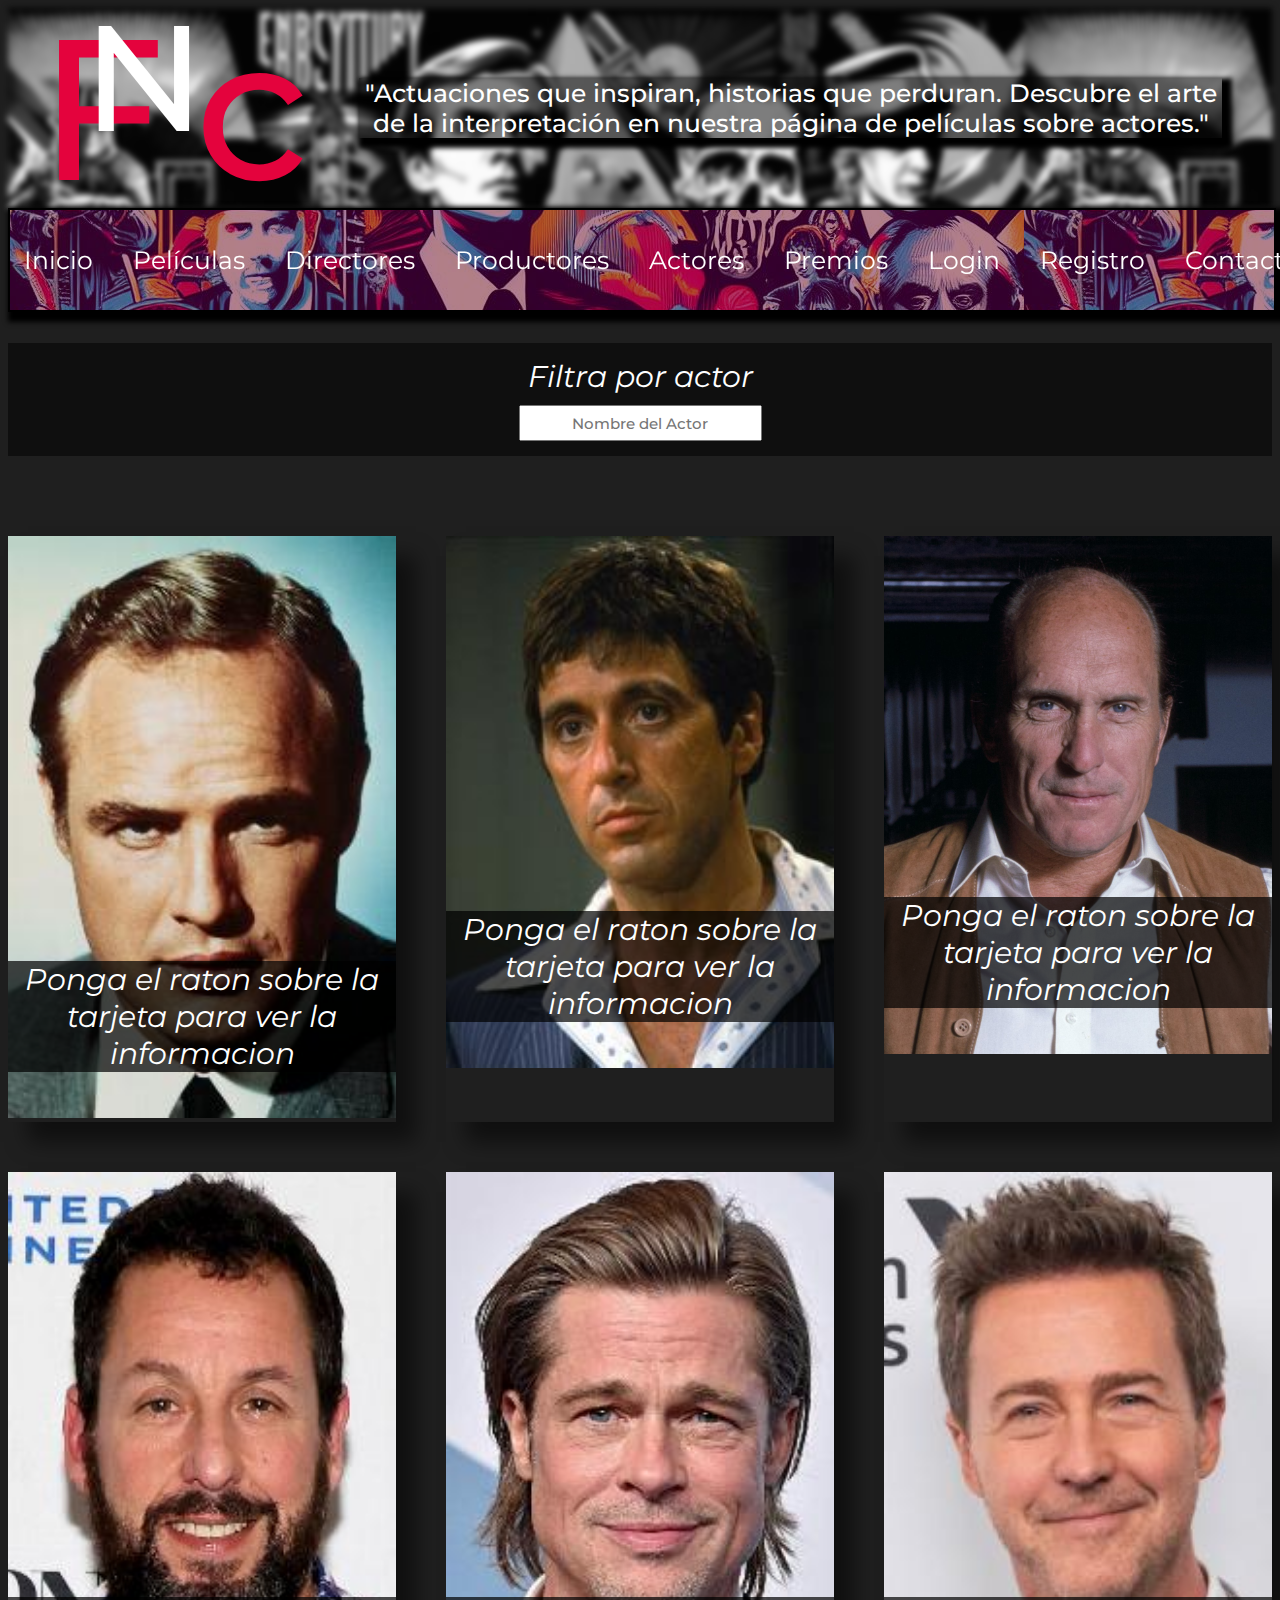
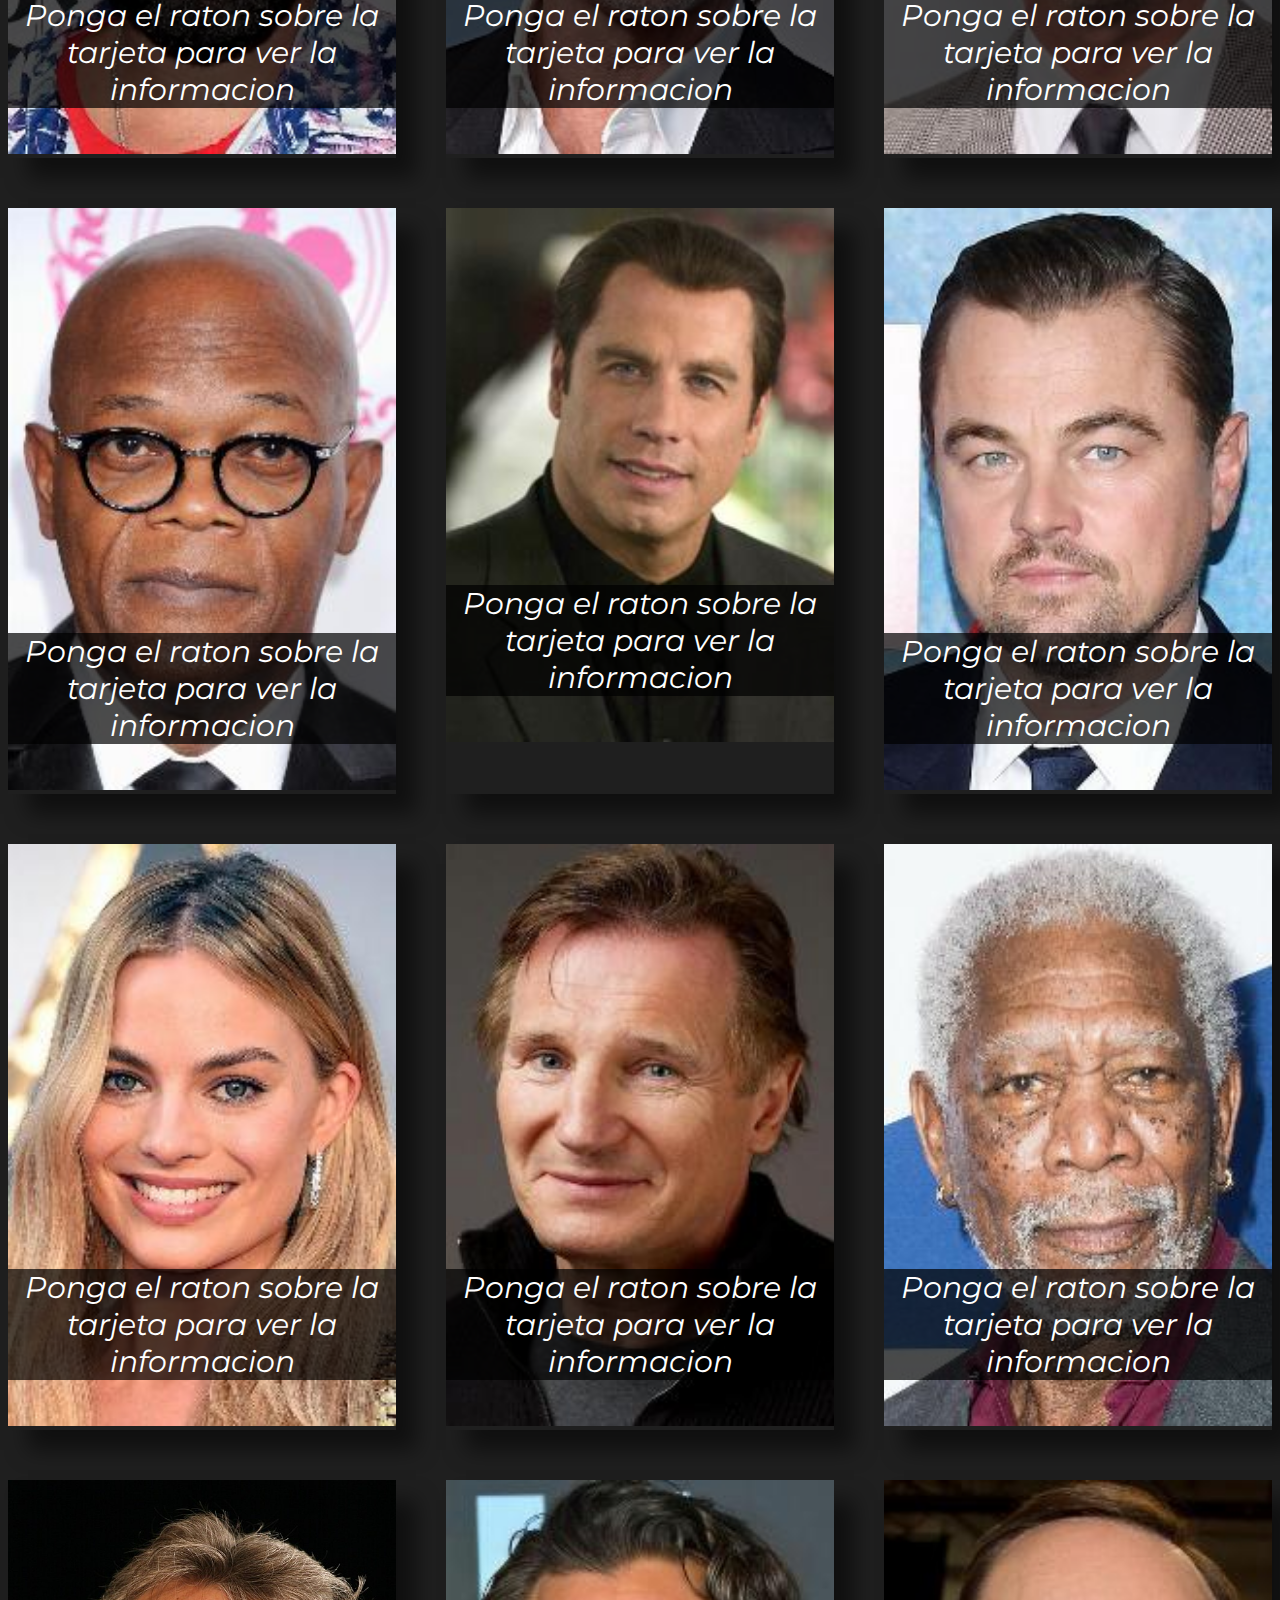
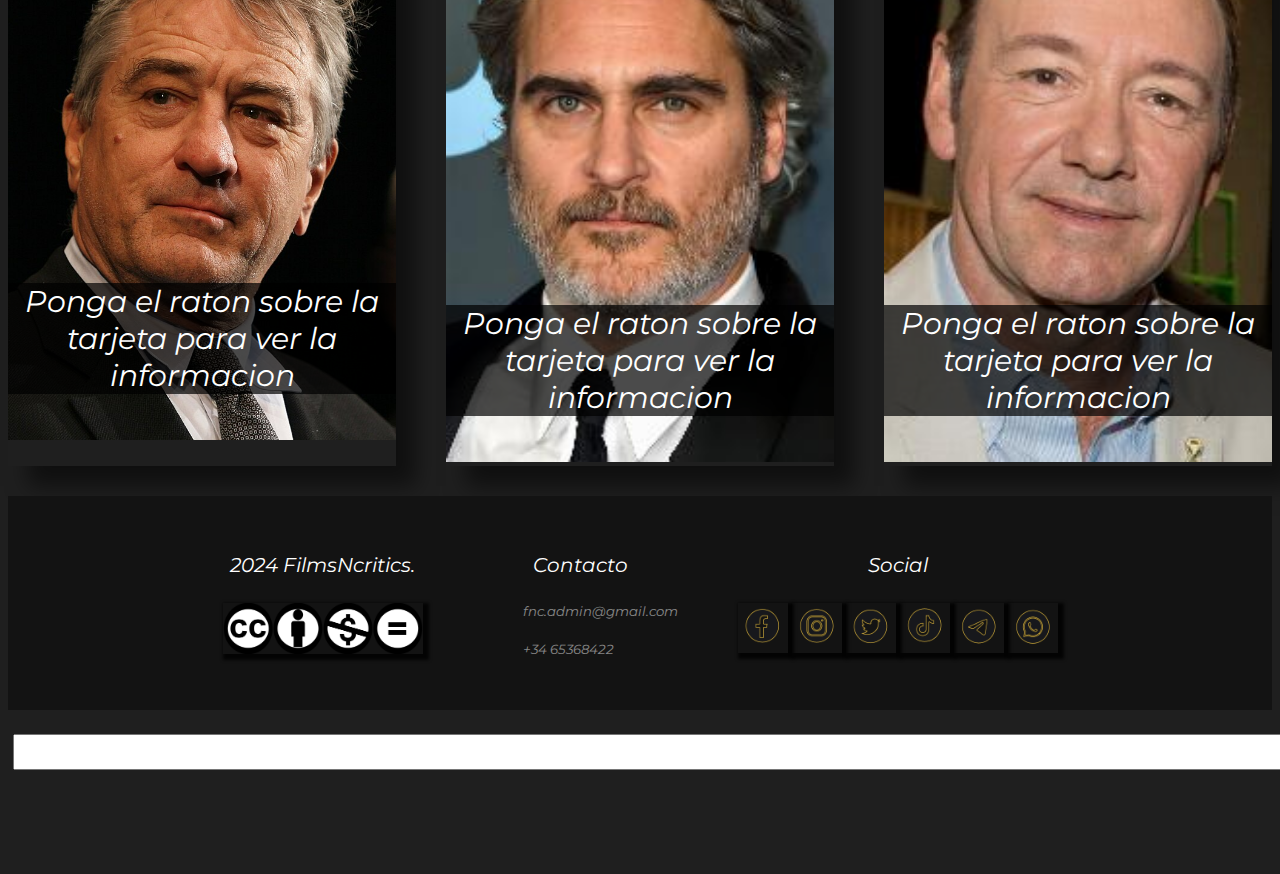
<file: actores.html>
<!DOCTYPE html>
<html lang="es">
<head>
    <meta charset="UTF-8">
    <meta name="viewport" content="width=device-width, initial-scale=1.0">
    <title>Directores</title>
    <link rel="stylesheet" href="./css/styles.css">
</head>
<body >

    <main class="estructuraPDPA">
        <!-- HEADER DE LA PAGINA, aqui mostraremos el nombre de la empresa y el logo -->
        <header class="headerPDPA">
            <a href="./index.html">
                <section class="fncPDPA">
                    <h1 class="fPDPA">F</h1><br>
                    <h1 class="nPDPA">N</h1>
                    <h1 class="cPDPA">c</h1>
                </section>
            </a>
            <h2>
                "Actuaciones que inspiran, historias que perduran. Descubre el arte de la interpretación en nuestra página de películas sobre actores."</h2>
        </header>
        <!-- FIN HEADER DE LA PAGINA -->

        <!--BARRA DE NAVEGACIÓN~, aqui mostraremos la barra de navegación, esta tendra luego funcionalidad de menu Hamburguesa -->
        <div class="bNavegacion">
            <nav class="links">
                <ul>
                    <li class="despegable"><a href="./index.html">Inicio</a></li>
                    <li class="despegable"><a href="./pelis.html">Películas</a></li>
                    <li class="despegable"><a href="./directores.html">Directores</a></li>
                    <li class="despegable"><a href="./productores.html">Productores</a></li>
                    <li class="despegable"><a href="./actores.html">Actores</a></li> 
                    <li class="despegable"><a href="./premios.html">Premios</a></li>
                    <li class="despegable"><a href="./Login.html">Login</a></li>
                    <li class="despegable"><a href="./Registro.html">Registro</a></li> 
                    <li class="despegable"><a href="./contacto2.html">Contacto </a></li> 
                </ul>
            </nav>

        </div>
        <!--FIN DE LA BARRA DE NAVEGACIÓN -->


        <!--CUERPO DE LA PAGINA, aqui mostraremos todos los datos que vayamos a ofrecer/mostrar
        (filtros, fotos, galeria de peliculas, etc..) en general casi todo con lo que podemos interacturar-->

        <div class="cuerpoPDPA"> <!--GRID DEL CUERPO actores.html-->

            <section class="filtros">

                <section class="filtrosBasicos">
                    <h5> Filtra por actor</h5>
                    <input type="text" name="nombreActor" class="inputActor" placeholder="Nombre del Actor">
                </section>              
            </section>

            <section class="gridActor">

                <div class="contenedorActor">
                    <div class="posicionFrontal">
                        <img class="imagenFrontal" src="./img/premios/MejorPremiosGlobos/brandom.jpg" alt="">
                    </div>
                    <div class="posicionCarta">
                        <section class="informacionActor">
                            <h1>Marlon Brando</h1>
                            <div class="col2">
                                <h2 >Descripción</h2>
                                <p>
                                    Marlon Brando fue un icónico actor estadounidense nacido el 3 de abril de 1924 en Omaha, Nebraska, y fallecido el 1 de julio de 2004 en Los Ángeles, California. Reconocido por su talento natural, carisma magnético y estilo único de actuación, Brando es considerado uno de los actores más influyentes en la historia del cine.
                                    <br><br>
                                    Su carrera abarcó más de cinco décadas y dejó un legado imborrable en la industria cinematográfica. Brando se destacó por su capacidad para sumergirse en los personajes que interpretó, a menudo desafiando las convenciones establecidas y rompiendo moldes en su búsqueda de autenticidad y realismo.
                                </p>
                            </div>
                            <div class="col3">
                                <h2 >Premios destacados</h2>
                                <p>
                                    Premios de la Academia (Oscar): <br>
                                    2 premios y 8 nominaciones
                                    <br><br>
                                    Globos de Oro: <br>
                                    2 premios y 6 nominaciones
                                    <br><br>
                                    BAFTA: <br>
                                    3 premios y 8 nominaciones
                                    <br><br>
                                    Cannes Film Festival: <br>
                                    1 premio y 1 nominación
                                    <br><br>
                                    Premios Emmy: <br>
                                    1 premio y 1 nominación
                                </p>
                            </div>
                        </section>
                    </div>
                </div>
                <!--Al pacino -->
                <div class="contenedorActor">
                    <div class="posicionFrontal">
                        <img class="imagenFrontal" src="./img/premios/MejorPremiosGlobos/alpa.jpg" alt="">
                    </div>
                    <div class="posicionCarta">
                        <section class="informacionActor">
                            <h1>Al pacino</h1>
                            <div class="col2">
                                <h2 >Descripción</h2>
                                <p>
                                    Al Pacino es un renombrado actor estadounidense nacido el 25 de abril de 1940 en Nueva York. Es reconocido por su talento versátil y su capacidad para interpretar una amplia gama de personajes con profundidad y autenticidad. Ganador de múltiples premios, incluyendo un Premio de la Academia por su actuación en "Scent of a Woman" (1992), Pacino ha dejado una huella indeleble en la industria del cine y el teatro. Su carrera abarca décadas y ha participado en icónicas películas como "The Godfather" (El Padrino), "Scarface", "Heat" y "Dog Day Afternoon". Además de su éxito en la pantalla grande, Pacino ha tenido una destacada trayectoria en el teatro, actuando en producciones tanto en Broadway como en el West End de Londres. Su carisma, intensidad y dedicación lo convierten en una figura legendaria en el mundo del entretenimiento.
                                </p>
                            </div>
                            <div class="col3">
                                <h2 >Premios destacados</h2>
                                <p>
                                    Premios de la Academia (Oscar): <br>
                                    1 premio y 9 nominaciones
                                    <br><br>
                                    Globos de Oro: <br>
                                    5 premios y 20 nominaciones
                                    <br><br>
                                    BAFTA: <br>
                                    Mejor Director por "Goodfellas" (1991) y "The Departed" (2007).
                                    Fellowship (premio honorario) por su destacada contribución al cine (2012).
                                    <br><br>
                                    Premios Emmy: <br>
                                     2 premios y 3 nominaciones
                                </p>
                            </div>
                        </section>
                    </div>
                </div>
                <!--Robert Duvall -->
                <div class="contenedorActor">
                    <div class="posicionFrontal">
                        <img class="imagenFrontal" src="./img/premios/MejorPremiosGlobos/duvall.jpg" alt="">
                    </div>
                    <div class="posicionCarta">
                        <section class="informacionActor">
                            <h1>Robert Duvall</h1>
                            <div class="col2">
                                <h2 >Descripción</h2>
                                <p>
                                    Robert Duvall es un actor estadounidense nacido el 5 de enero de 1931 en San Diego, California. Es reconocido por su versatilidad y habilidad para interpretar una amplia gama de personajes en cine y televisión. Duvall ha participado en numerosas películas aclamadas, incluyendo "El Padrino" (en la que interpretó a Tom Hagen), "Apocalypse Now", "Tender Mercies" (por la cual ganó el premio Oscar al Mejor Actor), "El Juez", entre otras. Su talento ha sido reconocido con múltiples premios y nominaciones a lo largo de su carrera, convirtiéndolo en una figura icónica de la actuación en Hollywood.
                                </p>
                            </div>
                            <div class="col3">
                                <h2 >Premios destacados</h2>
                                <p>
                                    Premios de la Academia (Oscar): <br>
                                    1 premio y 7 nominaciones
                                    <br><br>
                                    Globos de Oro: <br>
                                    4 premios y 7 nominaciones
                                    <br><br>
                                    BAFTA: <br>
                                    1 premio y 3 nominaciones
                                    <br><br>
                                    Premios Emmy: <br>
                                     1 premio y 4 nominaciones
                                </p>
                            </div>
                        </section>
                    </div>
                </div>
                <!--Adam Sandler -->
                <div class="contenedorActor">
                    <div class="posicionFrontal">
                        <img class="imagenFrontal" src="./img/premios/MejorPremiosGlobos/sandler.jpg" alt="">
                    </div>
                    <div class="posicionCarta">
                        <section class="informacionActor">
                            <h1>Adam Sandler</h1>
                            <div class="col2">
                                <h2 >Descripción</h2>
                                <p>
                                    Adam Sandler es un actor, comediante, guionista y productor de cine estadounidense conocido por su estilo humorístico y su capacidad para interpretar una amplia gama de personajes cómicos. Nació el 9 de septiembre de 1966 en Brooklyn, Nueva York. Saltó a la fama como miembro del elenco de "Saturday Night Live" en la década de 1990 antes de embarcarse en una exitosa carrera cinematográfica. Sandler es conocido por películas como "Billy Madison", "Happy Gilmore", "The Wedding Singer", "Big Daddy" y "50 First Dates", entre otras. A lo largo de su carrera, ha demostrado habilidades tanto en la comedia física como en la comedia verbal, y ha ganado una gran base de fanáticos por su estilo único y a menudo irreverente. Además de su trabajo en la pantalla, Sandler ha incursionado en la producción de películas y ha lanzado álbumes de comedia.
                                </p>
                            </div>
                            <div class="col3">
                                <h2 >Premios destacados</h2>
                                <p>
                                    Premios Razzie: <br>
                                     7 premios y 27 nominaciones
                                    <br><br>
                                    Globos de Oro: <br>
                                    1 nominación
                                    <br><br>
                                    Premios Emmy: <br>
                                     1 nominación
                                </p>
                            </div>
                        </section>
                    </div>
                </div>
                <!--Brad Pitt -->
                <div class="contenedorActor">
                    <div class="posicionFrontal">
                        <img class="imagenFrontal" src="./img/premios/MejorPremiosGlobos/brad.jpg" alt="">
                    </div>
                    <div class="posicionCarta">
                        <section class="informacionActor">
                            <h1>Brad Pitt</h1>
                            <div class="col2">
                                <h2 >Descripción</h2>
                                <p>
                                    Brad Pitt es un reconocido actor y productor estadounidense nacido el 18 de diciembre de 1963 en Shawnee, Oklahoma. Ha destacado en la industria del cine por su versatilidad y talento, protagonizando una amplia variedad de películas aclamadas tanto por la crítica como por el público. Algunas de sus actuaciones más icónicas incluyen roles en filmes como "Fight Club", "Se7en", "Inglourious Basterds", "Ocean's Eleven" y "Once Upon a Time in Hollywood", entre otros. Además de su éxito en la actuación, Pitt es conocido por su atractivo físico y su vida personal, que ha generado gran interés mediático. A lo largo de su carrera, ha recibido numerosos premios, incluidos un Premio de la Academia y varios Globos de Oro. Fuera de la pantalla, también es reconocido por su activismo y trabajo humanitario.
                                </p>
                            </div>
                            <div class="col3">
                                <h2 >Premios destacados</h2>
                                <p>
                                    Premios de la Academia (Oscar): <br>
                                    1 premio y 4 nominaciones
                                    <br><br>
                                    Globos de Oro: <br>
                                    2 premios y 7 nominaciones
                                    <br><br>
                                    BAFTA: <br>
                                    1 premio y 4 nominaciones
                                    <br><br>
                                    Premios Emmy <br>
                                    1 nominación
                                </p>
                            </div>
                        </section>
                    </div>
                </div>
                <!--Edward Norton -->
                <div class="contenedorActor">
                    <div class="posicionFrontal">
                        <img class="imagenFrontal" src="./img/premios/MejorPremiosGlobos/edward.jpg" alt="">
                    </div>
                    <div class="posicionCarta">
                        <section class="informacionActor">
                            <h1>Edward Norton</h1>
                            <div class="col2">
                                <h2 >Descripción</h2>
                                <p>
                                    Edward Norton es un destacado actor, productor y director estadounidense nacido el 18 de agosto de 1969. Conocido por su versatilidad y habilidad para interpretar una amplia gama de personajes, Norton ha dejado una marca indeleble en la industria del cine. Su carrera despegó con su papel en "Primal Fear" (1996), donde recibió una nominación al Premio de la Academia por Mejor Actor de Reparto. Desde entonces, ha protagonizado numerosas películas aclamadas, incluyendo "American History X" (1998), "Fight Club" (1999), "The Illusionist" (2006), y "Birdman" (2014), por la cual recibió otra nominación al Oscar. Además de su talento como actor, Norton también ha incursionado en la producción y dirección, demostrando ser un cineasta multifacético y comprometido con proyectos de calidad.
                                </p>
                            </div>
                            <div class="col3">
                                <h2 >Premios destacados</h2>
                                <p>
                                    Premios de la Academia (Oscar): <br>
                                    3 nominaciones
                                    <br><br>
                                    Globos de Oro: <br>
                                    1 premio y 2 nominaciones
                                    <br><br>
                                    BAFTA: <br>
                                    2 nominaciones
                                    <br><br>
                                    Premios Satellite Awards: <br>
                                     2 premios y 7 nominaciones
                                </p>
                            </div>
                        </section>
                    </div>
                </div>
                <!--Samuel L. Jackson -->
                <div class="contenedorActor">
                    <div class="posicionFrontal">
                        <img class="imagenFrontal" src="./img/premios/MejorPremiosGlobos/samuel.jpg" alt="">
                    </div>
                    <div class="posicionCarta">
                        <section class="informacionActor">
                            <h1>Samuel L. Jackson</h1>
                            <div class="col2">
                                <h2 >Descripción</h2>
                                <p>
                                    Samuel L. Jackson es un icónico actor estadounidense nacido el 21 de diciembre de 1948 en Washington D.C. Con una presencia imponente y una voz distintiva, ha dejado una huella indeleble en la industria del cine. Jackson es conocido por su versatilidad y su capacidad para interpretar una amplia gama de personajes, desde héroes hasta villanos. Ha aparecido en una multitud de películas aclamadas, incluyendo "Pulp Fiction", "La Guerra de las Galaxias", "Los Vengadores" y "Django sin Cadenas". Su colaboración frecuente con el director Quentin Tarantino ha resultado en algunas de sus actuaciones más memorables. Además de su trabajo en el cine, Jackson también ha incursionado en el teatro y la televisión, ganando numerosos premios y el reconocimiento de la crítica a lo largo de su carrera. Su carisma, talento y dedicación lo han convertido en una leyenda viviente de la actuación.
                                </p>
                            </div>
                            <div class="col3">
                                <h2 >Premios destacados</h2>
                                <p>
                                    Premios de la Academia (Oscar): <br>
                                    1 premio y 2 nominaciones
                                    <br><br>
                                    Globos de Oro: <br>
                                    4 nominaciones
                                    <br><br>
                                    BAFTA: <br>
                                    1 premio y 1 nominación
                                    <br><br>
                                    Cannes Film Festival: <br>
                                    1 premio y 1 nominación
                                </p>
                            </div>
                        </section>
                    </div>
                </div>
                <!--John Travolta -->
                <div class="contenedorActor">
                    <div class="posicionFrontal">
                        <img class="imagenFrontal" src="./img/premios/MejorPremiosGlobos/travolta.jpg" alt="">
                    </div>
                    <div class="posicionCarta">
                        <section class="informacionActor">
                            <h1>John Travolta</h1>
                            <div class="col2">
                                <h2 >Descripción</h2>
                                <p>
                                    John Travolta es un actor, cantante y bailarín estadounidense nacido el 18 de febrero de 1954. Es conocido por su versatilidad en papeles que van desde comedias hasta dramas, pero quizás sea más reconocido por su icónico papel en "Saturday Night Fever" (Fiebre de sábado por la noche) y "Grease", películas que lo catapultaron a la fama en la década de 1970. Travolta ha tenido una carrera prolífica en el cine, con éxitos que incluyen "Pulp Fiction", "Hairspray" y "Get Shorty". Además de su carrera en el cine, Travolta es un destacado piloto de avión, con múltiples certificaciones de vuelo. Su talento, carisma y longevidad en la industria del entretenimiento lo convierten en una figura destacada en Hollywood.






                                </p>
                            </div>
                            <div class="col3">
                                <h2 >Premios destacados</h2>
                                <p>
                                    Premios de la Academia (Oscar): <br>
                                    2 nominaciones
                                    <br><br>
                                    Globos de Oro: <br>
                                    1 premio y 7 nominaciones
                                    <br><br>
                                    BAFTA: <br>
                                    1 nominación
                                    <br><br>
                                    Premios Emmy: <br>
                                    1 nominación
                                </p>
                            </div>
                        </section>
                    </div>
                </div>
                <!--Leonardo DiCaprio -->
                <div class="contenedorActor">
                    <div class="posicionFrontal">
                        <img class="imagenFrontal" src="./img/premios/MejorPremiosGlobos/leo.jpg" alt="">
                    </div>
                    <div class="posicionCarta">
                        <section class="informacionActor">
                            <h1>Leonardo DiCaprio</h1>
                            <div class="col2">
                                <h2 >Descripción</h2>
                                <p>
                                    Leonardo DiCaprio es un actor estadounidense de renombre internacional, nacido el 11 de noviembre de 1974 en Los Ángeles, California. Conocido por su talento versátil y su compromiso con papeles desafiantes, DiCaprio ha dejado una marca indeleble en la industria cinematográfica. Comenzó su carrera en la década de 1990, ganando reconocimiento por su papel en la película "¿A quién ama Gilbert Grape?" (1993). Desde entonces, ha protagonizado una serie de éxitos de taquilla y películas aclamadas por la crítica, incluidas "Titanic" (1997), "El Aviador" (2004), "Inception" (2010), "The Revenant" (2015), por la cual ganó su primer premio Oscar al Mejor Actor, y "Once Upon a Time in Hollywood" (2019).
                                </p>
                            </div>
                            <div class="col3">
                                <h2 >Premios destacados</h2>
                                <p>
                                    Premios de la Academia (Oscar): <br>
                                    1 premio y 6 nominaciones
                                    <br><br>
                                    Globos de Oro: <br>
                                    3 premios y 14 nominaciones
                                    <br><br>
                                    BAFTA: <br>
                                    1 premio y 6 nominaciones
                                    <br><br>
                                    Premios Satellite Awards:<br>
                                    2 premios y 10 nominaciones
                                </p>
                            </div>
                        </section>
                    </div>
                </div>
                <!--Margot Robbie -->
                <div class="contenedorActor">
                    <div class="posicionFrontal">
                        <img class="imagenFrontal" src="./img/premios/MejorPremiosGlobos/margot.jpg" alt="">
                    </div>
                    <div class="posicionCarta">
                        <section class="informacionActor">
                            <h1>Margot Robbie</h1>
                            <div class="col2">
                                <h2 >Descripción</h2>
                                <p>
                                    Margot Robbie es una talentosa actriz y productora australiana nacida el 2 de julio de 1990. Saltó a la fama internacional por su interpretación como Naomi Lapaglia en la película "The Wolf of Wall Street" (El lobo de Wall Street) en 2013, dirigida por Martin Scorsese. Desde entonces, ha cautivado al público con su versatilidad y carisma en una variedad de géneros cinematográficos. Algunos de sus otros roles destacados incluyen a Harley Quinn en "Suicide Squad" (Escuadrón Suicida), "Birds of Prey" (Aves de Presa), y "The Suicide Squad" (El Escuadrón Suicida), así como a Tonya Harding en "I, Tonya" (Yo, Tonya), por el cual recibió una nominación al Premio de la Academia. Robbie es conocida por su destreza en la actuación, su belleza innegable y su compromiso con proyectos que desafían los estereotipos de género en Hollywood. Además de su éxito en la actuación, también es una productora talentosa, colaborando en varios proyectos bajo su compañía de producción, LuckyChap Entertainment.
                                </p>
                            </div>
                            <div class="col3">
                                <h2 >Premios destacados</h2>
                                <p>
                                    Premios de la Academia (Oscar): <br>
                                    2 nominaciones
                                    <br><br>
                                    Globos de Oro: <br>
                                    4 nominaciones
                                    <br><br>
                                    BAFTA: <br>
                                    6 nominaciones
                                    <br><br>
                                    Premios Independent Spirit Awards: <br>
                                    1 nominación
                                </p>
                            </div>
                        </section>
                    </div>
                </div>
                <!--Liam Neeson -->
                <div class="contenedorActor">
                    <div class="posicionFrontal">
                        <img class="imagenFrontal" src="./img/premios/MejorPremiosGlobos/neeson.jpg" alt="">
                    </div>
                    <div class="posicionCarta">
                        <section class="informacionActor">
                            <h1>Liam Neeson</h1>
                            <div class="col2">
                                <h2 >Descripción</h2>
                                <p>
                                    Liam Neeson es un actor de cine y teatro de origen irlandés, nacido el 7 de junio de 1952 en Ballymena, Irlanda del Norte. Es conocido por su distintiva presencia en pantalla, su profunda voz y su capacidad para interpretar una amplia gama de roles, desde personajes de acción hasta dramas intensos. Neeson ha participado en una gran variedad de películas exitosas, incluyendo "La lista de Schindler", "Taken", "Batman Begins" y "Star Wars: Episode I - The Phantom Menace". Además de su trabajo en cine, también ha tenido una destacada carrera en el teatro y la televisión. Su versatilidad actoral y su carisma lo han convertido en una figura muy respetada en la industria del entretenimiento.
                                </p>
                            </div>
                            <div class="col3">
                                <h2 >Premios destacados</h2>
                                <p>
                                    Premios de la Academia (Oscar): <br>
                                    1 nominación
                                    <br><br>
                                    Globos de Oro: <br>
                                    3 nominaciones
                                    <br><br>
                                    BAFTA: <br>
                                    1 nominación
                                    <br><br>
                                    Festival de Venecia: <br>
                                    1 premio y 1 nominación
                                </p>
                            </div>
                        </section>
                    </div>
                </div>
                <!--Morgan Freeman -->
                <div class="contenedorActor">
                    <div class="posicionFrontal">
                        <img class="imagenFrontal" src="./img/premios/MejorPremiosGlobos/friman.jpg" alt="">
                    </div>
                    <div class="posicionCarta">
                        <section class="informacionActor">
                            <h1>Morgan Freeman </h1>
                            <div class="col2">
                                <h2 >Descripción</h2>
                                <p>
                                    Morgan Freeman es un icónico actor estadounidense nacido el 1 de junio de 1937 en Memphis, Tennessee. Reconocido por su voz distintiva y su presencia magnética en pantalla, Freeman ha cautivado al público con su versatilidad y talento en una carrera que abarca décadas.
                                    <br><br>
                                    Desde sus primeros papeles en teatro y televisión, hasta su consagración en el cine, Freeman ha interpretado una amplia gama de personajes, destacándose en roles que van desde figuras autoritarias y sabias hasta personajes complejos y humanos. Es conocido por sus interpretaciones en películas como "The Shawshank Redemption", "Driving Miss Daisy", "Million Dollar Baby", y "Se7en", entre muchas otras.
                                </p>
                            </div>
                            <div class="col3">
                                <h2 >Premios destacados</h2>
                                <p>
                                    Premios de la Academia (Oscar): <br>
                                    1 premio y 5 nominaciones
                                    <br><br>
                                    Globos de Oro: <br>
                                    2 premios y 6 nominaciones
                                    <br><br>
                                    Festival de Berlín: <br>
                                     1 premio y 1 nominación
                                    <br><br>
                                    Premios Emmy: <br>
                                    1 nominación
                                </p>
                            </div>
                        </section>
                    </div>
                </div>
                <!--Robert De Niro -->
                <div class="contenedorActor">
                    <div class="posicionFrontal">
                        <img class="imagenFrontal" src="./img/premios/MejorPremiosGlobos/deniro.jpg" alt="">
                    </div>
                    <div class="posicionCarta">
                        <section class="informacionActor">
                            <h1>Robert De Niro</h1>
                            <div class="col2">
                                <h2 >Descripción</h2>
                                <p>
                                    Robert De Niro es un icónico actor estadounidense nacido el 17 de agosto de 1943 en Nueva York. Con una carrera que abarca más de cinco décadas, De Niro es reconocido por su versatilidad y habilidad para transformarse en una amplia gama de personajes. Es famoso por sus roles en películas como "Taxi Driver", "El Padrino II", "Toro Salvaje", "Goodfellas", "Casino" y "Los Intocables", entre muchas otras. Ha sido aclamado por la crítica y ha ganado numerosos premios, incluyendo dos premios Oscar por Mejor Actor de Reparto por "El Padrino II" y Mejor Actor por "Toro Salvaje". Además de su destacada carrera como actor, De Niro también es productor y director, y ha dejado una marca indeleble en la historia del cine.
                                </p>
                            </div>
                            <div class="col3">
                                <h2 >Premios destacados</h2>
                                <p>
                                    Premios de la Academia (Oscar): <br>
                                    2 premios y 8 nominaciones
                                    <br><br>
                                    Globos de Oro: <br>
                                    2 premios y 11 nominaciones
                                    <br><br>
                                    BAFTA: <br>
                                    7 nominaciones
                                    <br><br>
                                    Premios Emmy: <br>
                                     2 nominaciones
                                </p>
                            </div>
                        </section>
                    </div>
                </div>
                <!--Joaquin Phoenix -->
                <div class="contenedorActor">
                    <div class="posicionFrontal">
                        <img class="imagenFrontal" src="./img/premios/MejorPremiosGlobos/phoenix.jpg" alt="">
                    </div>
                    <div class="posicionCarta">
                        <section class="informacionActor">
                            <h1>Joaquin Phoenix</h1>
                            <div class="col2">
                                <h2 >Descripción</h2>
                                <p>
                                    Joaquin Phoenix es un talentoso actor estadounidense conocido por su versatilidad y profundidad en sus interpretaciones. Nacido el 28 de octubre de 1974 en Puerto Rico, Phoenix proviene de una familia de artistas y comenzó su carrera como actor infantil en la década de 1980. Sin embargo, fue en la década de 1990 cuando ganó reconocimiento por su actuación en películas como "To Die For" (1995) y "Quills" (2000).
                                </p>
                            </div>
                            <div class="col3">
                                <h2 >Premios destacados</h2>
                                <p>
                                    Premios de la Academia (Oscar): <br>
                                    1 premio y 4 nominaciones
                                    <br><br>
                                    Globos de Oro: <br>
                                    2 premios y 7 nominaciones
                                    <br><br>
                                    BAFTA: <br>
                                    1 premio y 4 nominaciones
                                    <br><br>
                                    Cannes Film Festival: <br>
                                    1 premio y 1 nominación
                                </p>
                            </div>
                        </section>
                    </div>
                </div>
                <!--Kevin Spacey-->
                <div class="contenedorActor">
                    <div class="posicionFrontal">
                        <img class="imagenFrontal" src="./img/premios/MejorPremiosGlobos/spacey.jpg" alt="">
                    </div>
                    <div class="posicionCarta">
                        <section class="informacionActor">
                            <h1>Kevin Spacey</h1>
                            <div class="col2">
                                <h2 >Descripción</h2>
                                <p>
                                    Kevin Spacey es un actor estadounidense conocido por su versatilidad y habilidad para interpretar una amplia gama de roles. Nacido el 26 de julio de 1959 en South Orange, Nueva Jersey, Spacey ha dejado una marca indeleble en el mundo del cine y el teatro. Ganador de múltiples premios, incluidos dos premios Oscar por sus actuaciones en "The Usual Suspects" y "American Beauty", Spacey es admirado por su talento para encarnar personajes complejos con profundidad y sutileza. Además de su trabajo en el cine, ha tenido una destacada carrera en el teatro, actuando en producciones de Broadway y siendo reconocido por su liderazgo como director artístico del prestigioso teatro londinense The Old Vic. Sin embargo, su carrera también ha sido marcada por controversias, incluidas acusaciones de conducta sexual inapropiada, que han impactado profundamente su reputación y carrera.
                                </p>
                            </div>
                            <div class="col3">
                                <h2 >Premios destacados</h2>
                                <p>
                                    Premios de la Academia (Oscar): <br>
                                    2 premios y 2 nominaciones
                                    <br><br>
                                    Globos de Oro: <br>
                                    1 premio y 8 nominaciones
                                    <br><br>
                                    BAFTA: <br>
                                    1 premio y 3 nominaciones
                                    <br><br>
                                    Premios Emmy: <br>
                                     6 nominaciones
                                </p>
                            </div>
                        </section>
                    </div>
                </div>
                
            </section>

        </div>

        <!--FIN CUERPO DE LA PAGINA -->

        <!--PIE DE LA PAGINA, aqui mostraremos el pie de la pagina, esta tendra luego funcionalidad de contacto-->

        <footer class="piePagina">

            <section>
                <h4>2024 FilmsNcritics.</h4>
                <img class="cc" src="./img/iconos/CC.png" alt="CC">
            </section>

            <section>
                <h4>Contacto</h4>
                <ul>
                    <h5><li><a href="#">fnc.admin@gmail.com</a></li></h5>
                    <h5><li><a href="#">+34 65368422</a></li></h5>
                </ul>
            </section>

            <section>
                <h4>Social</h4>
                <img class="iconosSocial" src="./img/iconosSocial/set-of-social-media-icon-in-round-bakground-free-vector_01.png" alt="">
                <img class="iconosSocial" src="./img/iconosSocial/set-of-social-media-icon-in-round-bakground-free-vector_02.png" alt="">
                <img class="iconosSocial" src="./img/iconosSocial/set-of-social-media-icon-in-round-bakground-free-vector_03.png" alt="">
                <img class="iconosSocial" src="./img/iconosSocial/set-of-social-media-icon-in-round-bakground-free-vector_04.png" alt="">
                <img class="iconosSocial" src="./img/iconosSocial/set-of-social-media-icon-in-round-bakground-free-vector_06.png" alt="">
                <img class="iconosSocial" src="./img/iconosSocial/set-of-social-media-icon-in-round-bakground-free-vector_07.png" alt="">
            </section>

        </footer>
        <!--FIN PIE DE LA PAGINA -->
    </main>


    <script src="./js/js.js"></script>

</body>
</html>






<h2><input type="text" name="" id=""></h2>
</file>
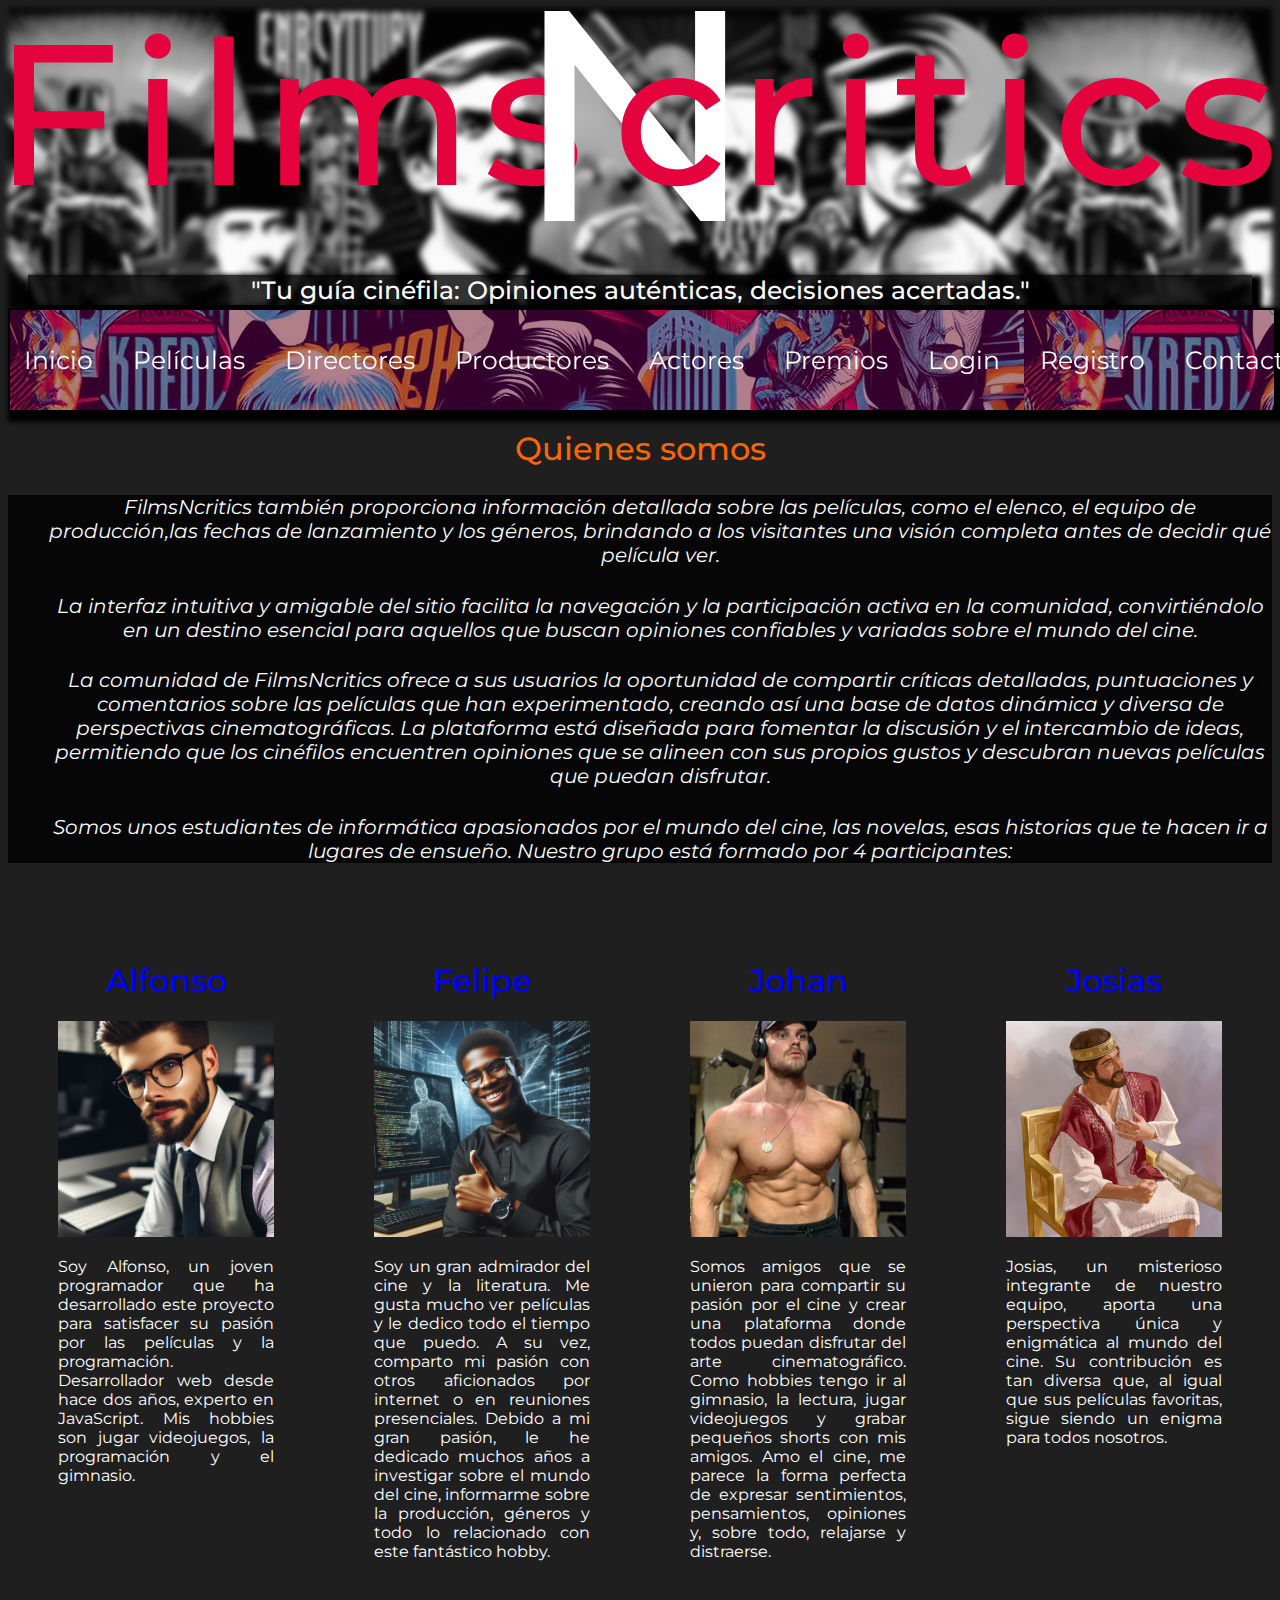
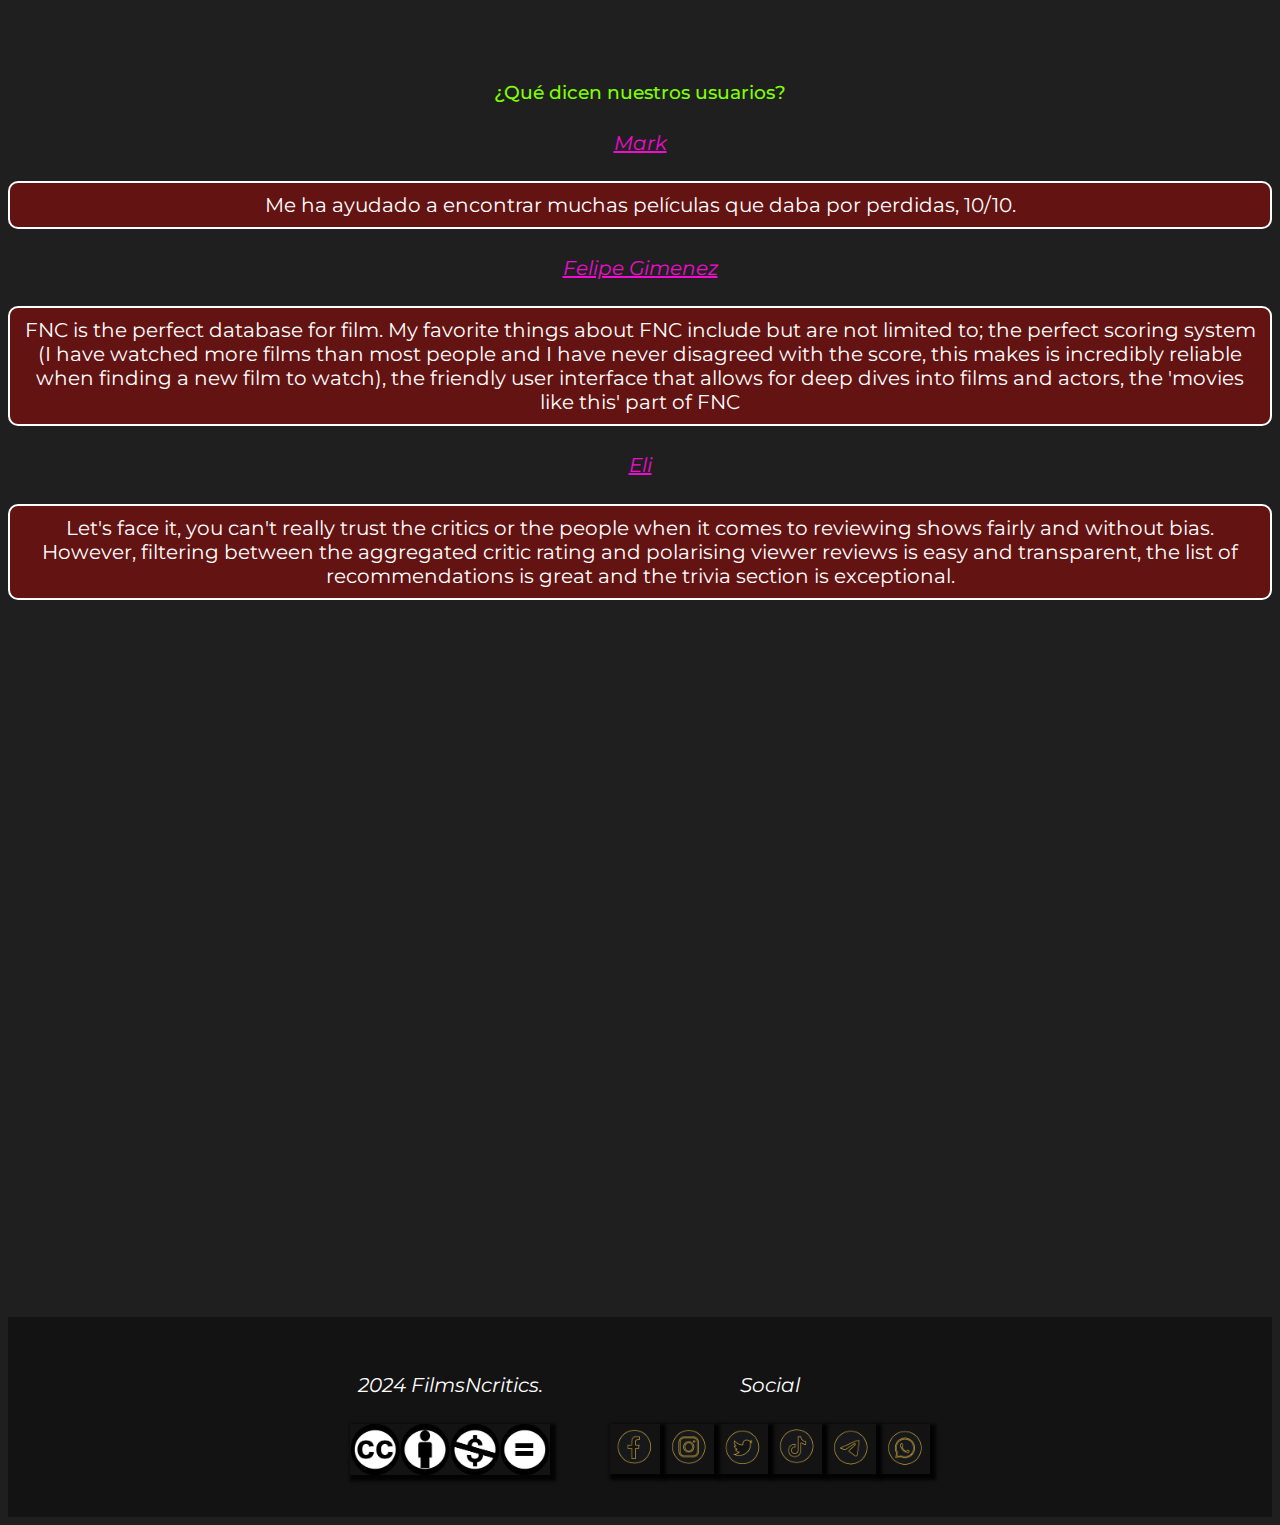
<file: contacto2.html>
<!DOCTYPE html>
<html lang="en">
<head>
    <meta charset="UTF-8">
    <meta name="viewport" content="width=device-width, initial-scale=1.0">
    <title>contacto2</title>
    <link rel="stylesheet" href="./css/styles.css">
    <script src="./js/js.js"></script>

</head>
</body>
    <main class="estructuraPrincipalContacto">
        <!-- HEADER DE LA PAGINA, aqui mostraremos el nombre de la empresa y el logo -->
            <header class="header">
                <a href="./index.html">
                    <section class="fnc">
                        <h1 class="f">Films</h1><br>
                        <h1 class="n">N</h1>
                        <h1 class="c">critics</h1>
                    </section>
                </a>
                <h2>"Tu guía cinéfila: Opiniones auténticas, decisiones acertadas."</h2>
            </header>
        <!-- FIN HEADER DE LA PAGINA -->

        <!--BARRA DE NAVEGACIÓN~, aqui mostraremos la barra de navegación, esta tendra luego funcionalidad de menu Hamburguesa -->
            <div class="bNavegacion">
                <nav class="links">
                    <ul>
                        <li class="despegable"><a href="./index.html">Inicio</a></li>
                        <li class="despegable"><a href="./pelis.html">Películas</a></li>
                        <li class="despegable"><a href="./directores.html">Directores</a></li>
                        <li class="despegable"><a href="./productores.html">Productores</a></li>
                        <li class="despegable"><a href="./actores.html">Actores</a></li> 
                        <li class="despegable"><a href="./premios.html">Premios</a></li>
                        <li class="despegable"><a href="./Login.html">Login</a></li>
                        <li class="despegable"><a href="./Registro.html">Registro</a></li> 
                        <li class="despegable"><a href="./contacto2.html">Contacto </a></li> 
                    </ul>
                </nav>

            </div>
        

        <!--FIN DE LA BARRA DE NAVEGACIÓN -->

        <!--COMIENZA CUERPO--> 

        <section class="empleadosSeccion">
            <div class="intro">
                <h1>Quienes somos</h1>
                
                <div class="textoDescriptivo" >
                    <ul >
                        
                        <li>
                            <h4>FilmsNcritics también proporciona información detallada sobre las películas,
                                como el elenco, el equipo de producción,las fechas de lanzamiento
                                y los géneros, brindando a los visitantes una visión completa antes de 
                                decidir qué película ver.
                            </h4>
                        </li>
                        <li></li>
                        <li>
                            <h4>La interfaz intuitiva y amigable del sitio facilita la navegación y la
                             participación activa en la comunidad, convirtiéndolo en un destino esencial
                              para aquellos que buscan opiniones confiables y variadas sobre el 
                              mundo del cine.
                            </h4>
                        </li>
                        <li></li>

                        <li>
                            <h4>
                            La comunidad de FilmsNcritics ofrece a sus usuarios la oportunidad de compartir
                            críticas detalladas, puntuaciones y comentarios sobre las películas que han 
                            experimentado, creando así una base de datos dinámica y diversa de perspectivas 
                            cinematográficas. La plataforma está diseñada para fomentar la discusión y el
                            intercambio de ideas, permitiendo que los cinéfilos encuentren opiniones que
                            se alineen con sus propios gustos y descubran nuevas películas que puedan 
                            disfrutar.
                            </h4>
                        </li>
                        <li>
                            <h4>Somos unos estudiantes de informática apasionados por el mundo del cine, las novelas, esas historias que te hacen ir a lugares de ensueño. Nuestro grupo está formado por 4 participantes:</h4>

                        </li>
                    </ul>
                </div>
            </div>
            
            
            <div class="empleado">
                <h1>Alfonso</h1>
                <img src="./img/quienesSomos/alfonso.jpeg" alt="alfonso" class="imagenNosotros">
                <p>Soy Alfonso, un joven programador que ha desarrollado este proyecto para satisfacer su pasión por las películas y la programación. Desarrollador web desde hace dos años, experto en JavaScript. Mis hobbies son jugar videojuegos, la programación y el gimnasio.</p>
            </div>
            <div class="empleado">
                <h1>Felipe</h1>
                <img src="./img/quienesSomos/felipe.jpeg" alt="felipe"class="imagenNosotros">
                <p>Soy un gran admirador del cine y la literatura. Me gusta mucho ver películas y le dedico todo el tiempo que puedo. A su vez, comparto mi pasión con otros aficionados por internet o en reuniones presenciales. Debido a mi gran pasión, le he dedicado muchos años a investigar sobre el mundo del cine, informarme sobre la producción, géneros y todo lo relacionado con este fantástico hobby.</p>
            </div>
            <div class="empleado">
                <h1>Johan</h1>
                <img src="./img/quienesSomos/johan.jpg" alt="johan"class="imagenNosotros">
                <p>Somos amigos que se unieron para compartir su pasión por el cine y crear una plataforma donde todos puedan disfrutar del arte cinematográfico. Como hobbies tengo ir al gimnasio, la lectura, jugar videojuegos y grabar pequeños shorts con mis amigos. Amo el cine, me parece la forma perfecta de expresar sentimientos, pensamientos, opiniones y, sobre todo, relajarse y distraerse.</p>
            </div>
            <div class="empleado">
                <h1>Josias</h1>
                <img src="./img/quienesSomos/josias.jpg" alt="josias"class="imagenNosotros">
                <p>Josias, un misterioso integrante de nuestro equipo, aporta una perspectiva única y enigmática al mundo del cine. Su contribución es tan diversa que, al igual que sus películas favoritas, sigue siendo un enigma para todos nosotros.</p>
            </div>

        </section>
        
        <section class="opinionesSeccion">

            <h3>¿Qué dicen nuestros usuarios?</h3>
            <div class="opinion">
                <h4>Mark</h4>
                <p>Me ha ayudado a encontrar muchas películas que daba por perdidas, 10/10.</p>
            </div>
            <div class="opinion">
                <h4>Felipe Gimenez</h4>
                <p>FNC is the perfect database for film. My favorite things about FNC include but are not limited to; the perfect scoring system (I have watched more films than most people and I have never disagreed with the score, this makes is incredibly reliable when finding a new film to watch), the friendly user interface that allows for deep dives into films and actors, the 'movies like this' part of FNC</p>
            </div>
            <div class="opinion">
                <h4>Eli</h4>
                <p>Let's face it, you can't really trust the critics or the people when it comes to reviewing shows fairly and without bias. However, filtering between the aggregated critic rating and polarising viewer reviews is easy and transparent, the list of recommendations is great and the trivia section is exceptional.</p>
            </div>

        </section>
        

        <!--FIN CUERPO-->
        <footer class="piePagina">
            <section>
                <h4>2024 FilmsNcritics.</h4>
                <img class="cc" src="./img/iconos/CC.png" alt="CC">
            </section>
            <section>
                <h4>Social</h4>
                <img class="iconosSocial" src="./img/iconosSocial/set-of-social-media-icon-in-round-bakground-free-vector_01.png" alt="">
                <img class="iconosSocial" src="./img/iconosSocial/set-of-social-media-icon-in-round-bakground-free-vector_02.png" alt="">
                <img class="iconosSocial" src="./img/iconosSocial/set-of-social-media-icon-in-round-bakground-free-vector_03.png" alt="">
                <img class="iconosSocial" src="./img/iconosSocial/set-of-social-media-icon-in-round-bakground-free-vector_04.png" alt="">
                <img class="iconosSocial" src="./img/iconosSocial/set-of-social-media-icon-in-round-bakground-free-vector_06.png" alt="">
                <img class="iconosSocial" src="./img/iconosSocial/set-of-social-media-icon-in-round-bakground-free-vector_07.png" alt="">
            </section>
        </footer>
        <!--FIN PIE DE LA PAGINA -->
    </main>
    
</body>
</html>
</file>
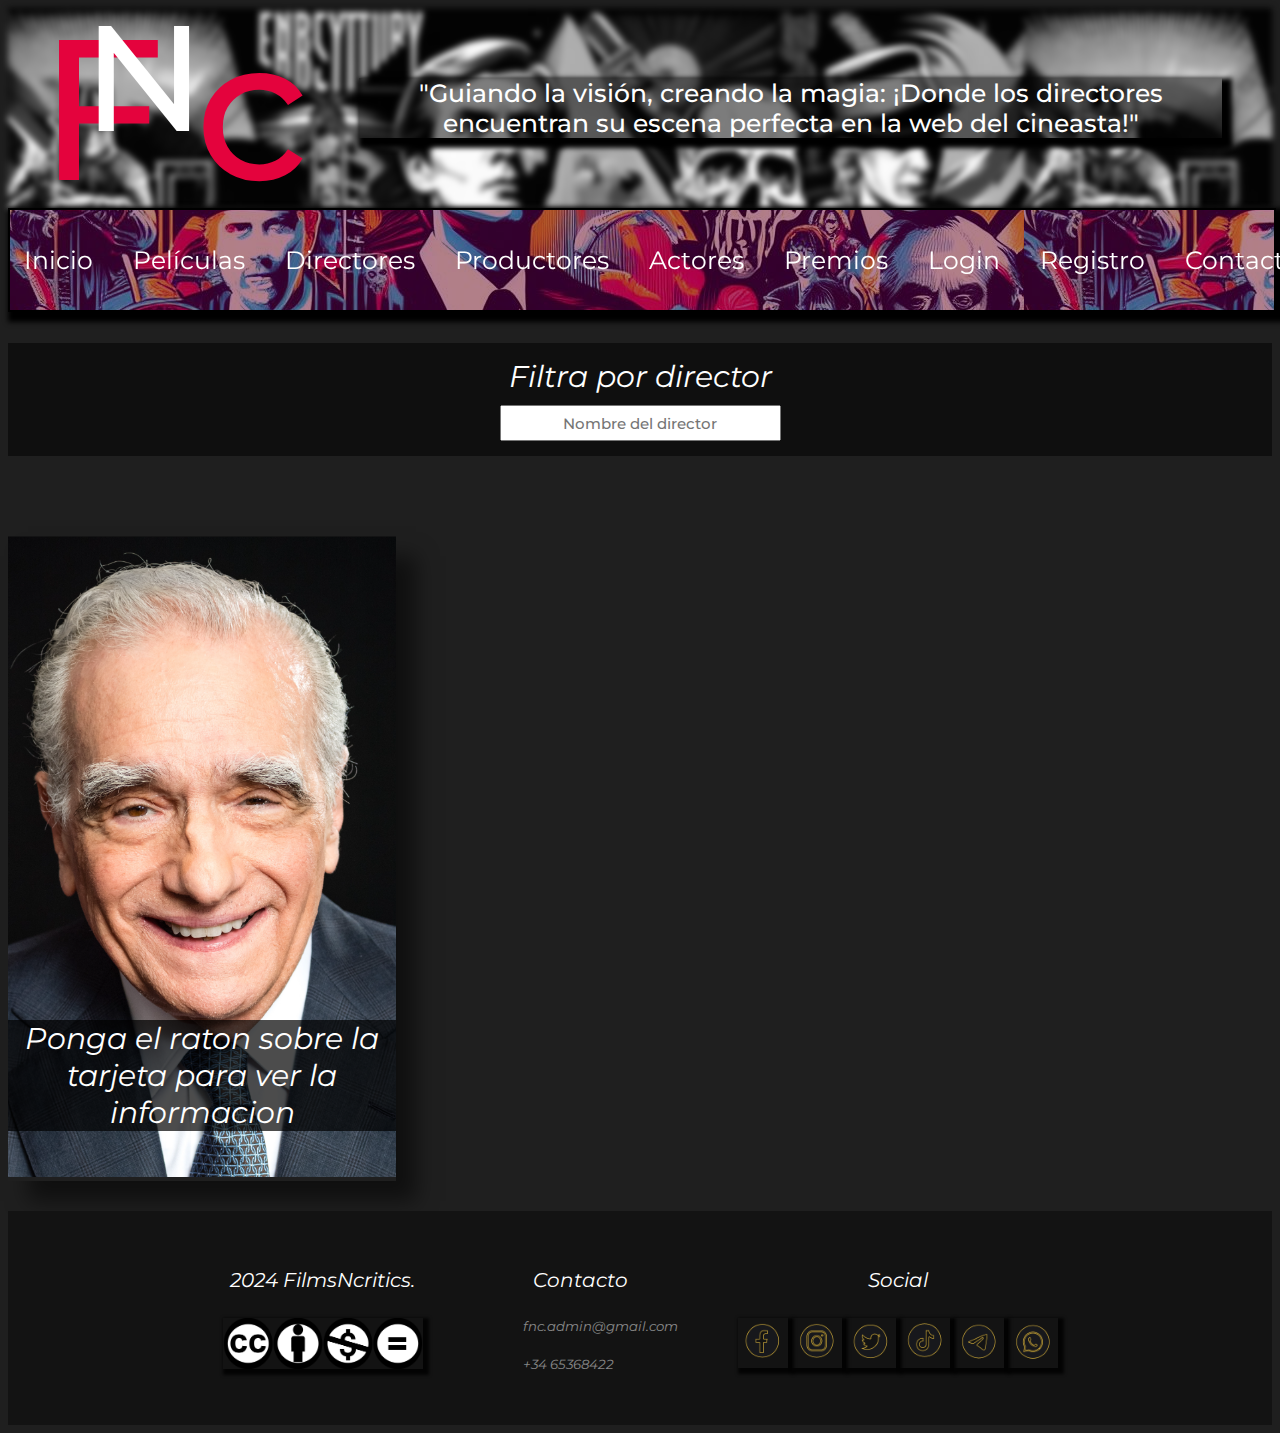
<file: directores.html>
<!DOCTYPE html>
<html lang="es">
<head>
    <meta charset="UTF-8">
    <meta name="viewport" content="width=device-width, initial-scale=1.0">
    <title>Directores</title>
    <link rel="stylesheet" href="./css/styles.css">
</head>
<body >

    <main class="estructuraPDPA">
        <!-- HEADER DE LA PAGINA, aqui mostraremos el nombre de la empresa y el logo -->
        <header class="headerPDPA">
            <a href="./index.html">
                <section class="fncPDPA">
                    <h1 class="fPDPA">F</h1><br>
                    <h1 class="nPDPA">N</h1>
                    <h1 class="cPDPA">c</h1>
                </section>
            </a>
            <h2>"Guiando la visión, creando la magia: ¡Donde los directores encuentran su escena perfecta en la web del cineasta!"</h2>
        </header>
        <!-- FIN HEADER DE LA PAGINA -->

        <!--BARRA DE NAVEGACIÓN~, aqui mostraremos la barra de navegación, esta tendra luego funcionalidad de menu Hamburguesa -->
        <div class="bNavegacion">
            <nav class="links">
                <ul>
                    <li class="despegable"><a href="./index.html">Inicio</a></li>
                    <li class="despegable"><a href="./pelis.html">Películas</a></li>
                    <li class="despegable"><a href="./directores.html">Directores</a></li>
                    <li class="despegable"><a href="./productores.html">Productores</a></li>
                    <li class="despegable"><a href="./actores.html">Actores</a></li> 
                    <li class="despegable"><a href="./premios.html">Premios</a></li>
                    <li class="despegable"><a href="./Login.html">Login</a></li>
                    <li class="despegable"><a href="./Registro.html">Registro</a></li> 
                    <li class="despegable"><a href="./contacto2.html">Contacto </a></li> 
                </ul>
            </nav>

        </div>
        <!--FIN DE LA BARRA DE NAVEGACIÓN -->


        <!--CUERPO DE LA PAGINA, aqui mostraremos todos los datos que vayamos a ofrecer/mostrar
        (filtros, fotos, galeria de peliculas, etc..) en general casi todo con lo que podemos interacturar-->

        <div class="cuerpoPDPA"> <!--GRID DEL CUERPO directores.html-->

            <section class="filtros">

                <section class="filtrosBasicos">
                    <h5> Filtra por director</h5>
                    <input type="text" name="nombreDirector" class="inputDirector" placeholder="Nombre del director">
                </section>              
            </section>

            <section class="gridDirectores">

                <div class="contenedorDirectores">
                    <div class="posicionFrontal">
                        <img class="imagenFrontal" src="./img/directores/martinScorsese.png" alt="">
                    </div>
                    <div class="posicionCarta">
                        <section class="informacionDirector">
                            <h1>Martin Scrosese</h1>
                            <div class="col2">
                                <h2 >Descripción</h2>
                                <p>
                                    Martin Scorsese, nacido el 17 de noviembre de 1942 en Nueva York, 
                                    es un destacado director de cine, productor y guionista estadounidense. <br>
                                    Conocido por su estilo visual único y su exploración de temas como la mafia 
                                    y la condición humana, ha dirigido películas influyentes como "Taxi Driver", 
                                    "Raging Bull" y "Goodfellas". A lo largo de su carrera, ha recibido numerosos
                                    premios, incluido el premio de la Academia al Mejor Director por "The Departed".
                                    Scorsese es considerado una figura icónica en la historia del cine.
                                </p>
                            </div>
                            <div class="col3">
                                <h2 >Premios destacados</h2>
                                <p>
                                    Premios de la Academia (Oscar): <br>
                                    Mejor Director por "The Departed" (2007).
                                    Oscar honorario por su contribución al cine (2007).
                                    <br><br>
                                    Globos de Oro: <br>
                                    Mejor Director por "Gangs of New York" (2003) y "Hugo" (2012).
                                    Premio Cecil B. DeMille por su contribución al cine (2010).
                                    <br><br>
                                    BAFTA: <br>
                                    Mejor Director por "Goodfellas" (1991) y "The Departed" (2007).
                                    Fellowship (premio honorario) por su destacada contribución al cine (2012).
                                    <br><br>
                                    Cannes Film Festival: <br>
                                    Palma de Oro por "Taxi Driver" (1976).
                                    Gran Premio del Jurado por "Goodfellas" (1990).
                                    <br><br>
                                    Premios Grammy: <br>
                                    Mejor Álbum de Comedia hablada por "Goodfellas" (1991).
                                </p>
                            </div>
                        </section>
                    </div>

                </div>
            </section>

        </div>

        <!--FIN CUERPO DE LA PAGINA -->

        <!--PIE DE LA PAGINA, aqui mostraremos el pie de la pagina, esta tendra luego funcionalidad de contacto-->

        <footer class="piePagina">

            <section>
                <h4>2024 FilmsNcritics.</h4>
                <img class="cc" src="./img/iconos/CC.png" alt="CC">
            </section>

            <section>
                <h4>Contacto</h4>
                <ul>
                    <h5><li><a href="#">fnc.admin@gmail.com</a></li></h5>
                    <h5><li><a href="#">+34 65368422</a></li></h5>
                </ul>
            </section>

            <section>
                <h4>Social</h4>
                <img class="iconosSocial" src="./img/iconosSocial/set-of-social-media-icon-in-round-bakground-free-vector_01.png" alt="">
                <img class="iconosSocial" src="./img/iconosSocial/set-of-social-media-icon-in-round-bakground-free-vector_02.png" alt="">
                <img class="iconosSocial" src="./img/iconosSocial/set-of-social-media-icon-in-round-bakground-free-vector_03.png" alt="">
                <img class="iconosSocial" src="./img/iconosSocial/set-of-social-media-icon-in-round-bakground-free-vector_04.png" alt="">
                <img class="iconosSocial" src="./img/iconosSocial/set-of-social-media-icon-in-round-bakground-free-vector_06.png" alt="">
                <img class="iconosSocial" src="./img/iconosSocial/set-of-social-media-icon-in-round-bakground-free-vector_07.png" alt="">
            </section>
        </footer>
        <!--FIN PIE DE LA PAGINA -->
    </main>


    <script src="./js/js.js"></script>

</body>
</html>
</file>
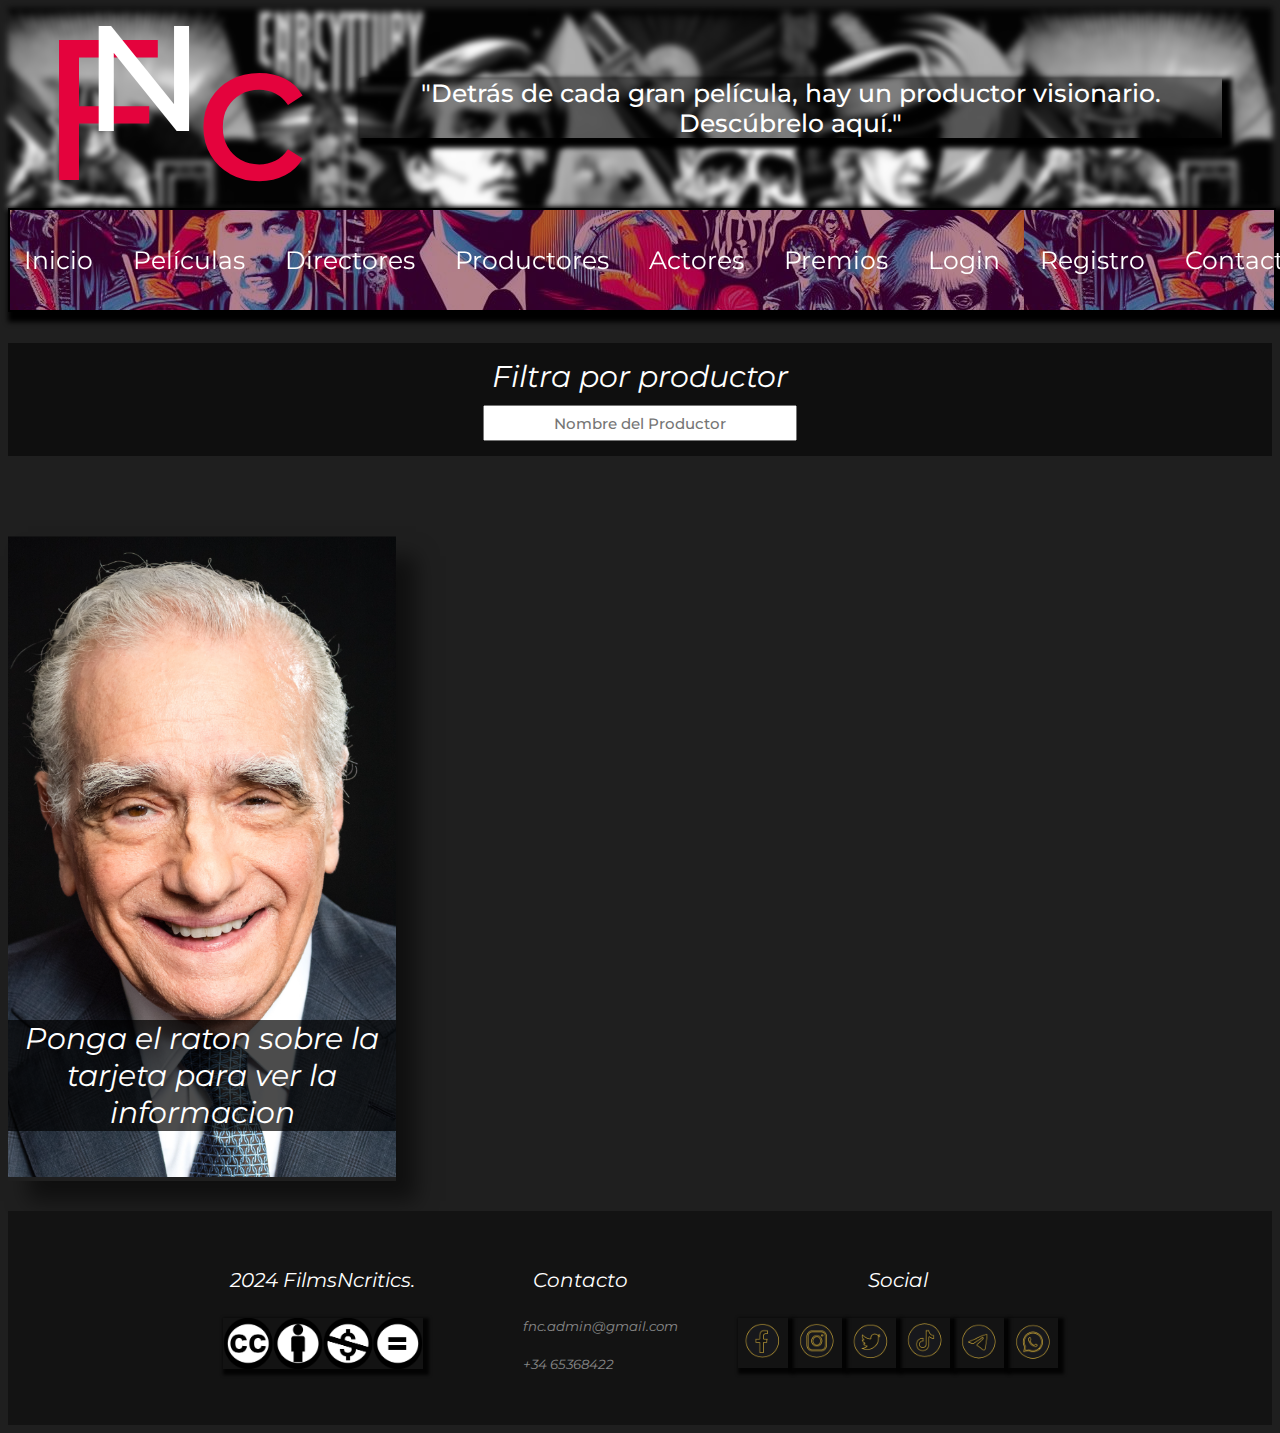
<file: productores.html>
<!DOCTYPE html>
<html lang="es">
<head>
    <meta charset="UTF-8">
    <meta name="viewport" content="width=device-width, initial-scale=1.0">
    <title>Directores</title>
    <link rel="stylesheet" href="./css/styles.css">
</head>
<body >

    <main class="estructuraPDPA">
        <!-- HEADER DE LA PAGINA, aqui mostraremos el nombre de la empresa y el logo -->
        <header class="headerPDPA">
            <a href="./index.html">
                <section class="fncPDPA">
                    <h1 class="fPDPA">F</h1><br>
                    <h1 class="nPDPA">N</h1>
                    <h1 class="cPDPA">c</h1>
                </section>
            </a>
            <h2>"Detrás de cada gran película, hay un productor visionario. Descúbrelo aquí."</h2>
        </header>
        <!-- FIN HEADER DE LA PAGINA -->

        <!--BARRA DE NAVEGACIÓN~, aqui mostraremos la barra de navegación, esta tendra luego funcionalidad de menu Hamburguesa -->
        <div class="bNavegacion">
            <nav class="links">
                <ul>
                    <li class="despegable"><a href="./index.html">Inicio</a></li>
                    <li class="despegable"><a href="./pelis.html">Películas</a></li>
                    <li class="despegable"><a href="./directores.html">Directores</a></li>
                    <li class="despegable"><a href="./productores.html">Productores</a></li>
                    <li class="despegable"><a href="./actores.html">Actores</a></li> 
                    <li class="despegable"><a href="./premios.html">Premios</a></li>
                    <li class="despegable"><a href="./Login.html">Login</a></li>
                    <li class="despegable"><a href="./Registro.html">Registro</a></li> 
                    <li class="despegable"><a href="./contacto2.html">Contacto </a></li> 
                </ul>
            </nav>

        </div>
        <!--FIN DE LA BARRA DE NAVEGACIÓN -->


        <!--CUERPO DE LA PAGINA, aqui mostraremos todos los datos que vayamos a ofrecer/mostrar
        (filtros, fotos, galeria de peliculas, etc..) en general casi todo con lo que podemos interacturar-->

        <div class="cuerpoPDPA"> <!--GRID DEL CUERPO productores.html-->

            <section class="filtros">

                <section class="filtrosBasicos">
                    <h5> Filtra por productor</h5>
                    <input type="text" name="nombreProductor" class="inputProductor" placeholder="Nombre del Productor">
                </section>              
            </section>

            <section class="gridProductores">

                <div class="contenedorProductores">
                    <div class="posicionFrontal">
                        <img class="imagenFrontal" src="./img/directores/martinScorsese.png" alt="">
                    </div>
                    <div class="posicionCarta">
                        <section class="informacionProductor">
                            <h1>Martin Scrosese</h1>
                            <div class="col2">
                                <h2 >Descripción</h2>
                                <p>
                                    Martin Scorsese, nacido el 17 de noviembre de 1942 en Nueva York, 
                                    es un destacado director de cine, productor y guionista estadounidense. <br>
                                    Conocido por su estilo visual único y su exploración de temas como la mafia 
                                    y la condición humana, ha dirigido películas influyentes como "Taxi Driver", 
                                    "Raging Bull" y "Goodfellas". A lo largo de su carrera, ha recibido numerosos
                                    premios, incluido el premio de la Academia al Mejor Director por "The Departed".
                                    Scorsese es considerado una figura icónica en la historia del cine.
                                </p>
                            </div>
                            <div class="col3">
                                <h2 >Premios destacados</h2>
                                <p>
                                    Premios de la Academia (Oscar): <br>
                                    Mejor Director por "The Departed" (2007).
                                    Oscar honorario por su contribución al cine (2007).
                                    <br><br>
                                    Globos de Oro: <br>
                                    Mejor Director por "Gangs of New York" (2003) y "Hugo" (2012).
                                    Premio Cecil B. DeMille por su contribución al cine (2010).
                                    <br><br>
                                    BAFTA: <br>
                                    Mejor Director por "Goodfellas" (1991) y "The Departed" (2007).
                                    Fellowship (premio honorario) por su destacada contribución al cine (2012).
                                    <br><br>
                                    Cannes Film Festival: <br>
                                    Palma de Oro por "Taxi Driver" (1976).
                                    Gran Premio del Jurado por "Goodfellas" (1990).
                                    <br><br>
                                    Premios Grammy: <br>
                                    Mejor Álbum de Comedia hablada por "Goodfellas" (1991).
                                </p>
                            </div>
                        </section>
                    </div>
                </div>
                

            </section>

        </div>

        <!--FIN CUERPO DE LA PAGINA -->

        <!--PIE DE LA PAGINA, aqui mostraremos el pie de la pagina, esta tendra luego funcionalidad de contacto-->

        <footer class="piePagina">

            <section>
                <h4>2024 FilmsNcritics.</h4>
                <img class="cc" src="./img/iconos/CC.png" alt="CC">
            </section>

            <section>
                <h4>Contacto</h4>
                <ul>
                    <h5><li><a href="#">fnc.admin@gmail.com</a></li></h5>
                    <h5><li><a href="#">+34 65368422</a></li></h5>
                </ul>
            </section>

            <section>
                <h4>Social</h4>
                <img class="iconosSocial" src="./img/iconosSocial/set-of-social-media-icon-in-round-bakground-free-vector_01.png" alt="">
                <img class="iconosSocial" src="./img/iconosSocial/set-of-social-media-icon-in-round-bakground-free-vector_02.png" alt="">
                <img class="iconosSocial" src="./img/iconosSocial/set-of-social-media-icon-in-round-bakground-free-vector_03.png" alt="">
                <img class="iconosSocial" src="./img/iconosSocial/set-of-social-media-icon-in-round-bakground-free-vector_04.png" alt="">
                <img class="iconosSocial" src="./img/iconosSocial/set-of-social-media-icon-in-round-bakground-free-vector_06.png" alt="">
                <img class="iconosSocial" src="./img/iconosSocial/set-of-social-media-icon-in-round-bakground-free-vector_07.png" alt="">
            </section>
        </footer>
        <!--FIN PIE DE LA PAGINA -->
    </main>


    <script src="./js/js.js"></script>

</body>
</html>
</file>
<file: css/styles.css>
html{
    scroll-behavior: smooth;
/* Codigo encontrado en W3SCHOOLS (por que la barra lateral es super antistetic) url:https://www.w3schools.com/howto/howto_css_custom_scrollbar.asp  */

/* width */
::-webkit-scrollbar {
  width: 13px;
}

/* Track */
::-webkit-scrollbar-track {
  box-shadow: inset 0 0 2px grey; 
  border-radius: 10px;
}
 
/* Handle */
::-webkit-scrollbar-thumb {
  background: rgb(128, 128, 128,0.3); 
  border-radius: 10px;
}

/* Handle on hover */
::-webkit-scrollbar-thumb:hover {
  background: #b30000; 
}
/*------------------------------------------------------------------------------------------------------------ */


}
body{
  background-color:rgb(31, 31, 31);
}

/*----------------------- SECCION FUENTES--------------------------- */
@font-face {
  font-family: 'montserrat';
  src: url(../fonts/montserrat/Montserrat-Bold.ttf);
  font-weight: bold;
  font-style: bold;
}
@font-face {
  font-family: 'montserrat';
  src: url(../fonts/montserrat/Montserrat-Medium.ttf);
  font-weight: 700;
  font-style:normal;
}
@font-face {
  font-family: 'montserrat';
  src: url(../fonts/montserrat/Montserrat-Regular.ttf);
  font-weight: normal;
  font-style:normal;
}
@font-face {
  font-family: 'montserrat';
  src: url(../fonts/montserrat/Montserrat-SemiBold.ttf);
  font-weight: 800;
  font-style:normal;
}
@font-face{
  font-family: 'montserrat';
  src: url(../fonts/montserrat/Montserrat-Italic.ttf);
  font-weight:400;
  font-style: italic; 
}
/* ------------------------FIN DE SECCION DE FUENTES-------------*/

/*------------------------SECCION ANIMACIONES----------------------*/

@keyframes desaparecer{
  0%{
    display: block;
    opacity: 1;

  }
  50%{
    display: block;
    opacity: 0.5;

  }
  100%{
    opacity: 0;
    display: none;
  }
}

@keyframes aparecer{
  0%{
    display: none;
    opacity: 0;
  }
  50%{
    display: none;
    opacity: 0.5;
  }
  100%{
    display: block;
    opacity: 1;
  }
}

@keyframes cambio {
  0% { margin-left: 0;}
  20% {margin-left: 0;}

  25% {margin-left: -100%;}
  45% {margin-left: -100%;}

  50% {margin-left: -100%;}
  70% {margin-left: -200%;}

  75% {margin-left: -200%;}
  100% {margin-left: -200%;}
}

@keyframes breath {
  0% {
    transform:translate(0);
  }
  10% {
    transform:translate(-2px,-2px);
  }
  20% {
    transform:translate(2px,-2px);
  }
  30% {
    transform:translate(-2px,2px);
  }
  40% {
    transform:translate(2px,2px);
  }
  50% {
    transform:translate(-2px,-2px);
  }
  60% {
    transform:translate(2px,-2px);
  }
  70% {
    transform:translate(-2px,2px);
  }
  80% {
    transform:translate(-2px,-2px);
  }
  90% {
    transform:translate(2px,-2px);
  }
  100% {
    transform:translate(0);
  }
}
@keyframes desglose{
  0%{
    transform: translateX(0);
    transform: translateY(-1500px);
    opacity: 0;
  }
  25%{
    transform:translateY(-600px) ;
    opacity: 0.1;
  }
  50%{
    transform: translateY(-400px);
    opacity: 0.3;
  }
  75%{
    transform: translateY(-100px);
    opacity: 0.6;
  }
  100%{
    transform: translateY(0px);
    opacity: 0.8;
  }
}
@keyframes englosar{
  0%{
    transform: translateX(0);
    transform: translateY(0px);
    opacity: 0.8;
  }
  25%{
    transform:translateY(-300px) ;
    opacity: 0.6;
  }
  50%{
    transform: translateY(-600px);
    opacity: 0.3;
  }
  75%{
    transform: translateY(-800px);
    opacity: 0.1;
  }
  100%{
    transform: translateY(-1500px);
    opacity: 0;
  }
}
@keyframes aparecer{
  0%{
    display: block;
    opacity: 0;
  }
  50%{
    display: block;
    opacity: 0.5;
  }
  100%{
    display: block;
    opacity: 1;
  }

}
@keyframes desaparecer{
  0%{
    display:block;
    opacity: 1;
  }
  50%{
    display: block;
    opacity: 0.5;
  }
  100%{
    display: none;
    opacity: 0;
  }
}
@keyframes l24 {
  100% {
    background-position: left
  }
}
@keyframes zoomFondo {
  0%{
    transform: scale(1);
}
100%{
    filter: blur(0px);
    transform: scale(2.5);
    object-position: bottom 100px;
} 
}

@keyframes escenario {
  0%{
    opacity: 0;

  }
  50%{
    opacity: 0.5;
    transform: perspective(200px)
  }
  100%{
    opacity: 1;
    transform: perspective(0px)
  }
  
}
@keyframes desaparecerfondo{
  0%{
    display: none;
    scale: 1;
    opacity: 1;
  }
  25%{
    scale: 0.8;
    opacity: 0.5;
    transform: perspective(200px) rotateX(5deg) translateY(50px);
  }
  50%{
    scale: 0.5;
    opacity: 0.3;
    transform: perspective(400px) rotateX(10deg) translateY(100px);
  }
  100%{
    scale: 0;
    opacity: 0.1;
  }

}

/*------------------------FIN DE SECCION DE ANIMACIONES-------------*/

/*----------------------- SECCION ESTILOS index.html--------------------------- */
    a{
      text-decoration: none;
    }

    .estructuraPrincipal {
        display: grid;  
        grid-template-rows: 300px 100px 2fr 2fr 200px;
        grid-template-columns: 1fr 1fr 1fr 1fr 1fr;

        height: 100%;
    }

 /* ESTILOS PARA EL CONTENIDO DE HEADER */

  .header {

        /* configuracion del grid */
        grid-row-start: 1;
        grid-column-start: 1;
        grid-row-end: 2;
        grid-column-end: 6;
        /*------------------------*/

        padding: 20px;
        position: relative;
        display: flex;
        align-items: center;
        justify-content: center;
        flex-direction: column;
  }

  .header::before{
          content: "";
          position: absolute;
          top: 0;
          left: 0;
          bottom: 0;
          background: url(../img/fondos/fondoOp2.jpeg) fixed;
          filter: grayscale(100%) blur(3px);
          width: 100%;
          height: 100%;
          z-index: -10;
  }

      .fnc{
        display: flex;
        justify-content: center;
        flex-direction: row;
        align-items: center;
        color: rgb(228, 3, 61);
        font-size: 100px;
      }

  .n{
      color: white;
      z-index: -5;
      position: absolute;
      font-size: 300px;
  }
  .header h1{
      letter-spacing: 10px;
      margin: 10px;
      font-family:'montserrat';
      font-weight: bold;
      font-style: bold;
      z-index: -1;
  }

  .header h2{
      margin: 30px;
      font-size: 25px;
      width: 100%;
      color: rgb(255, 255, 255);
      text-align: center;
      font-family:'montserrat';
      font-weight: 700;
      font-style: normal;
      background: rgb(0, 0, 0,0.8) ;
      box-shadow: 5px 5px 5px 5px black;

    }


/* FIN DE: ESTILOS PARA EL CONTENIDO DE HEADER */

 



/* ESTILOS PARA EL CONTENIDO DE bNavegacion */

  .bNavegacion {

        /* configuracion del grid */
        grid-row-start: 2;
        grid-column-start: 1;
        grid-row-end: 3;
        grid-column-end: 6;
        /*------------------------*/

      width: 100%;
        height: 100%;
      position: sticky;
      top: 0;
      z-index: 10;
      box-shadow: 5px 5px 5px 5px;
      background: url(../img/fondos/fondoOp2.jpeg) fixed;
      backdrop-filter:blur(10px);
      border: 2px solid black;
      align-content: center;
      display: flex;
      justify-content: center;
      align-items: center;

  }
  
  .bNavegacion::before{
    content: "";
    position: absolute;
    top: 0;
    left: 0;
    right: 0;
    bottom:0;
    background: rgb(100, 0, 67,0.5) ;
  }


 nav ul {
    display: flex;
    align-self:center;
  }
  nav ul li {
    list-style: none;
    position: relative;
    padding: 5px;
  }
  nav ul li a {
    font-family: 'montserrat';
    font-weight: normal;
    font-style: normal;
    font-size: 25px;
    padding: 15px;
    line-height: 5rem;
    color: white;
    text-decoration: none;
  }
  .despegable ul {
    display: none;
    position: absolute;
    width: 100%;
  }
  .links ul li:hover ul {
    display: block;
  }
  .despegable ul li {
    width: 100%;
  }
  .despegable ul li a {
    padding: 10px;
    line-height: unset;
    white-space: nowrap;
    width: 100%;
  }
  .despegable:hover {
    transform: scale(1.02);
    z-index: 4;
    transition: all 0.2s;
    box-shadow: 2px 2px 2px 2px rgb(31, 31, 31, 0.6);
    background: rgb(0, 0, 0, 0.3);
  } 


/* FIN DE: ESTILOS PARA EL CONTENIDO DE bNavegacion */






/* ESTILOS PARA EL CONTENIDO DE cuerpo */

  .cuerpo {
    
      /* configuracion del grid */
      grid-row-start: 3;
      grid-column-start: 1;
      grid-row-end: 5;
      grid-column-end: 6;
      row-gap: 10px;
      /*------------------------*/

      position: relative;
      display: grid;
      margin-top: 20px;
      margin-bottom: 20px;
      padding-bottom: 300px;
  }
  
  .cuerpo::before {
    position: absolute;
    content: "";
    position: absolute;
    top: 0;
    left: 0;
    right: 0;
    bottom:0;
    z-index: -10;
    filter: blur(5px) saturate(0.5);

    background: url(../img/fondos/fondoOp2.jpeg) fixed;
  }
  .espacioFondo{
    background-color: rgb(0, 0, 0,0.8);
    margin: 5px;

  }
  h4{
    text-align: center;
    font-family:'montserrat';
    font-weight: 400;
    font-style: italic;
    font-size: 20px;
    color:white;
  }
  .uneteIndex a{
    font-size: 40px;
    text-align: center;
    font-family: 'montserrat';
    color: white;
  }
  .uneteIndex{
    background: rgb(100, 0, 67,0.5) ;
    border: 2px gray solid;
    border-radius: 5px;
    padding: 50px;
  }
  .uneteIndex:hover{
    animation: 1s breath  linear;

  }

  .separador{
    padding: 5px;
    box-shadow: 3px 3px 3px 3px rgb(0, 0, 0,0.8);
  }

  .espacioCine{
    display: flex;
  }
  .slider {
    width: 100%;
    margin: auto;
    overflow: hidden;
  }

  .slider ul {
    padding: 0%;
    display: flex;
    width: 300%;
    text-align: center;
    border-bottom: 10px;
    animation: cambio 20s infinite;
    animation-direction: alternate;
  }

  .slider li {
    width: 100%;
    list-style: none;
  }

  .slider img {
    object-fit: fill;
    width: 50%;
    height: 100%;
    text-align: center;
    box-shadow: 10px 10px 10px 10px rgb(0, 0, 0,0.8);
  
  }
  li{
    list-style: none;
  }
  .textoDescriptivo{
      background-color: rgb(0, 0, 0,0.8);
      width: 100%;

  }
  .cuerpo .espacioTopPeliculas{
      display: flex;
      justify-content:center; 
      align-items:center; 
      flex-direction: row; 
      flex-wrap: nowrap; 
      align-content: flex-start;
      flex-grow: 0;
      position: relative;
      width: 100%;
      height: 100%;
  }
  .cuerpo .espacioTopPeliculas::before{
    display: flex;
    justify-content:center; 
    align-items:flex-start; 
    flex-direction: row; 
    flex-wrap: nowrap; 
    align-content: flex-start;
    flex-grow: 0;
    position: relative;
  }


  .espacioTopPeliculas  div{
      top: 0;
      bottom: 0;
      width: 100%;
      height: 100%;
      position: relative;
  }

  .espacioTopPeliculas > :nth-child(odd){
    width: 100%;
    height: 100%;
    position: relative;
    top: 150px;
    left: 50px;
    z-index: 2;
  }
  .espacioTopPeliculas > :nth-child(even){
    height: 100%;
    width: 100%;
    padding: 40px;
  }

  .espacioTopPeliculas  div img{
      object-fit: fill;
      width: 100%;
      height: 85%;
      box-shadow: 10px 10px 10px 10px rgb(0, 0, 0,0.8);
  }

  .cuerpo h1{
      color:white ;
      text-align: center;
      font-size: 40px;
      font-family:'montserrat';
      font-weight: 800;
      font-style: normal;
  }
/* FIN DE: ESTILOS PARA EL CONTENIDO DE bNavegacion */



/*ESTILOS PARA EL CONTENIDO DE FOOTER*/

  .piePagina {
      background-color: rgb(19, 19, 19); 
      grid-row-start: 5;
      grid-column-start: 1;
      grid-row-end: 6;
      grid-column-end: 6;
      position: relative;
      display: flex;
      justify-content:center;
      width: 100%;
      height: 100%;
  }
  .piePagina section{
    margin: 30px;
  }

  .cc{
    width: 200px;
    margin: 0;
    height: auto;
  }

  .piePagina ul{
    list-style: none;
  }

  h5{
    font-family: 'montserrat';
    font-weight:400 ;
    font-style: italic;
  }

  .piePagina a{
    color: rgb(255, 255, 255,0.5);
  }
  .piePagina a:hover{
    color: rgb(255, 255, 255,1);
    transition: 50ms;
  }
  .piePagina section img{
    object-fit: fill;
    box-shadow: 3px 3px 3px 3px rgb(0, 0, 0,0.8);
  }
  .iconosSocial{
    width: 50px;
  }

/*FIN DE LOS ESTILOS PARA EL CONTENIDO DE FOOTER*/




/*------------------FIN DE LOS ESTILOS PARA EL CONTENIDO DE LA PÁGINA PRINCIPAL-----------------------------*/




/*------------------ SECCION ESTILOS PAGINAS PELICULAS,DIRECTORES,PRODUCTORES,ACTORES-------------------- */

  .estructuraPDPA {
    display: grid;  
    grid-template-rows:200px 100px ;
    grid-template-columns: 1fr 1fr 1fr 1fr;
    gap: 0px;
    height: 100%;
  }

  /*ESTILOS PARA EL CONTENIDO DE headerPDPA*/
    .headerPDPA {
      /* configuracion del grid */
      grid-row-start: 1;
      grid-column-start: 1;
      grid-row-end: 2;
      grid-column-end: 6;
      /*------------------------*/

      padding: 20px;
      position: relative;
      display: flex;
      align-items: center;
      justify-content: center;
    }

    .headerPDPA::before{
        content: "";
        position: absolute;
        top: 0;
        left: 0;
        bottom: 0;
        background: url(../img/fondos/fondoOp2.jpeg) fixed;
        filter: grayscale(100%) blur(3px);
        width: 100%;
        height: 100%;
        z-index: -10;
    }

    .fncPDPA{
    display: flex;
    justify-content: left;
    flex-direction: row; 
    color: rgb(228, 3, 61);
    filter: blur(0);
    font-size: 100px;
    }

    .nPDPA{
    color: white;
    z-index: -5;
    position: absolute;
    font-size: 150px;
    left: 0.3em;
    }

    .headerPDPA h1{
    letter-spacing: 10px;
    margin: 10px;
    font-family:'montserrat';
    font-weight: bold;
    font-style: bold;
    z-index: -1;
    }

    .headerPDPA h2{
      margin: 30px;
      font-size: 25px;
      width: 100%;
      color: rgb(255, 255, 255);;
      text-align: center;
      font-family:'montserrat';
      font-weight: 700;
      font-style: normal;
      background: rgb(0,0,0,0.5) ;
      box-shadow: 5px 5px 5px 5px black;
    }

  /*FIN DE LOS ESTILOS PARA EL CONTENIDO DE headerPDPA*/

  /*ESTILOS PARA EL CUERPO PDPA */

  .cuerpoPDPA{
    grid-row-start: 3;
    grid-column-start: 1;
    grid-row-end: 5;
    grid-column-end: 6;

    width: 100%;
    height: 100%;
    display: grid;
    grid-template-rows: auto;
    
    grid-template-columns: 4fr;
    align-content: center;
    align-items: center;
    justify-items: center;
    justify-content: start;
    grid-auto-flow: row; 
    margin: auto;
    gap: 15px;
  }

  /* FIN ESTILOS PARA CUERPO PDPA */

/* ESTILOS PARA EL CONTENIDO PDPA */
.gridPeliculas{
    width: 100%;
    display:grid;
    grid-template-columns: 1fr 1fr 1fr;
    grid-template-rows: auto;
    gap: 50px;
    margin-top: 30px;
    margin-bottom: 30px;
  }
  .filtros{
    display: flex;
    flex-wrap: nowrap;
    align-items: center;
    margin: 35px 10px;
    align-content: flex-start;
    justify-content: center;
    flex-direction: column;
    background-color: rgb(0, 0, 0,0.5);
    width: 100%;
  }

  .filtros *{
    margin:5px ;
  }
  .masFiltros{
    cursor: pointer;
    transition: 2s;
  }
  .menosFiltros{
    display: none;
    cursor: pointer;
    transition: 2s;
  }
  .filtrosBasicos{
    display: flex;
    align-items: center;
    justify-content: flex-start;
    align-content: stretch;
    flex-wrap: nowrap;
    flex-direction: column;
    margin: 10px;
  }

  .filtrosBasicosRemove{
    display: none;
  }
  .filtrosAvanzadosRemove{
    display: none;
    opacity: 0;
    width: 0;
    height: 0;
  }
  .filtros h5{
    font-size: 30px;
    font-family:'montserrat';
    font-weight: 400;
    font-style: italic;
    text-align: center;
    color: white;
  }
  #botonGeneros{
    position: relative;
    color: black;
  }
  #botonGeneros::after{
    position: absolute;
    content: "Click para mostrar / ocultar";
    font-size: 10px;
    color: black;
    text-align: center;
    right:0;
    bottom: 0;
    left: 0;
  }
  #botonGeneros:hover::after{
    content: "";
  }

  .filtros h2{
    font-size: 25px;
    font-family:'montserrat';
    font-weight: normal;
    font-style: normal;
    text-align: center;
    background: rgb(255, 255, 255,0.5);
    padding: 10px;
    box-shadow: 2px 2px 2px 2px black;
    margin-top: 27px;
  }
  .filtros h2:hover{
    animation: 1s breath linear 1 normal none;
  }

  .filtrosAvanzados{
    display: flex;
    align-items: center;
    justify-content: flex-start;
    align-content: stretch;
    flex-wrap: nowrap;
    flex-direction: column;
    margin: 10px;
  }
  .generoContainer{
    display: flex;
    align-items: center;
    justify-content: flex-start;
    align-content: stretch;
    flex-wrap: nowrap;
    flex-direction: column;
    margin: 10px;
  }
  
  .listaGeneros li{
    opacity: 1;
    font-size: 15px;
    font-family:'montserrat';
    font-weight: 400;
    font-style: normal;
    text-align: center;
    padding: 10px;
    background: rgb(255, 255, 255,0.5) ;
    width: 100%;
    cursor: pointer;
  }
  .listaGeneros li:hover{
    animation: 1s breath linear 1  normal none ;
  }
  .listaGeneros{
    opacity: 0;
    list-style: none;
    padding: 0;
    margin: 0;
    display: flex;
    flex-wrap: nowrap;
    flex-direction: column;
    justify-content: center;
    align-items: center;
  }

  .listaGenerosDesglose{
    animation: 3s desglose ease-in forwards ;
  }
  .listaGenerosEnglosar{
    animation: 3s englosar ease-out forwards ;

  }
  .generoContainer h5{
    padding: 20px;
    background: rgb(255, 255, 255,0.5) ;
    overflow: hidden;
    cursor: pointer;

  }
  input{
    text-align: center;
    width: 100%;
    height: 30px;
    font-size: 15px;
    font-family:'montserrat';
    font-weight: 700;
    font-style: normal;
    text-align: center;
    margin: 5px;
  }

 
.contenedorPeliculas {
    position: relative;
    width: 100%;
    height: 100%;
    cursor: pointer;
    overflow: hidden;
    transition: 2s;
}

.contenedorPeliculas:hover::after{
  transition: 2s;
  opacity: 0;
}

.animacionFlip{
  transform: rotateY(180deg);
  transition: 2s;

}
.animacionDefault{
  transform: rotateY(0deg);
  transition: 2s;
}
.animacionDefault::after{
  color: white;
  content: "Ponga el raton sobre la tarjeta para ver la calificacion";
  position: absolute;
  left: 0;
  width: 100%;
  background: rgb(0, 0, 0,0.7);
  bottom: 50px;
  font-family: 'montserrat';
  font-size: 400;
  font-style: italic;
  font-size: 30px;
  text-align: center;
  opacity: 1;
}
.animacionDefault:hover::after{
  transition: 1s;
  opacity: 0;
}

.animacionDefault .overlayFlip{
  display: none;
  transition: 2s;
}
.animacionDefault .imgPeliculaActive{
  display: block;
  animation: 2s aparecer linear normal ;
}

.animacionDefault .imgPeliculaDetras{
  backface-visibility: hidden;
  animation: 0.5s desaparecer linear forwards;
}
.animacionFlip::after{
  color: white;
  content: "Ponga el raton sobre la tarjeta para ver información";
  position: absolute;
  left: 0;
  width: 100%;
  background: rgb(0, 0, 0,0.7);
  bottom: 50px;
  font-family: 'montserrat';
  font-size: 400;
  font-style: italic;
  font-size: 30px;
  text-align: center;
  opacity: 1;
  transform: rotateY(180deg);
}

.animacionFlip:hover::after{
  transition: 1s;
  opacity: 0;
}

.animacionFlip .overlayDefault{
  display: none;
  opacity: 0;
  transition: 2s;
}
.animacionFlip .imgPeliculaActive{
  backface-visibility: hidden;
 animation: 0.5s desaparecer linear forwards;
}
.animacionFlip .imgPeliculaDetras{
  opacity: 1;
  animation: 1s aparecer linear normal ;
}
.imgPeliculaFrontal {
  position: absolute;
  display: block;
    object-fit: fill;
    width: 100%;
    box-shadow: 10px 10px 10px 10px rgb(0, 0, 0,0.8);
    transition: opacity 0.3s ease-in-out;
}

.imgPeliculaDetras{
  display: block;
  position: absolute;
  object-fit: fill;
  width: 100%;
  box-shadow: 10px 10px 10px 10px rgb(0, 0, 0,0.8);
  transition: opacity 0.3s ease-in-out;
}
.imgPelicula{
  width: 100%;
  height: 100%;
}
.overlay {
    position: absolute;
    top: 0;
    left: 0;
    width: 100%;
    height: 100%;
    background-color: rgba(255, 0, 0, 0);
    transition: background-color 0.3s ease-in-out;
}

.overlayDefault{
  transition: 4s;
  transform: rotateY(0deg);
}

.overlayFlip{
  transition: 4s;
  transform: rotateY(180deg);
}

.contenedorPeliculas:hover .overlay {
  transition: 2s;
  background-color: rgb(31, 31, 31,0.5);
}

.contenedorPeliculas:hover .overlay  *{
  transition: 2s;
  opacity: 1;
}
.contenedorPeliculas:hover .imgPeliculaActive {
  transition: 2s;
  opacity: 1;
  filter: blur(5px) grayscale(90%);
}
.contenedorPeliculas:hover .imgPeliculaActive {
  transition: 2s;
  opacity: 1;
}


.overlayFlip{
  position: absolute;
  transition: 2s;
  opacity: 0;
}

.contenedorPeliculas h1{
  color: white;
  font-size: 35px;
  font-family:'montserrat';
  font-weight:bold;
  font-style: bold;
  text-align: center;
  margin: 10px;
  position: relative;
  opacity: 0;
}
.contenedorPeliculas h2{
  color: white;
  font-size: 25px;
  font-family:'montserrat';
  font-weight:bold;
  font-style: normal;
  text-align: center;
  margin: 10px;
  position: relative;
  opacity: 0;
}
.contenedorPeliculas p{
  color: white;
  font-size: 12px;
  font-family:'montserrat';
  font-weight:400;
  font-style: normal;
  opacity: 0;
  margin: 5px;
  word-spacing: 2px;
}
.contenedorPeliculas h3{
  color: white;
  font-size: 12px;
  font-family:'montserrat';
  font-weight:700;
  font-style: normal;
  opacity: 0;
  margin: 5px;
  word-spacing: 2px;
}
.contenedorPeliculas h4{
  text-align: center;
  font-family:'montserrat';
  font-weight: 400;
  font-style: italic;
  font-size: 20px;
  color:white;
  opacity: 0;
}
.contenedorEstrellas{
  display: flex;
}
/* FIN ESTILOS PARA EL CONTENIDO PDPA */

/* ESTILOS PARA EL RATING */
.estrellas{
  width: 100%;
  height: 100%;
}
.rating {
  display: flex;
  font-size: 0;
  flex-wrap: nowrap;
  flex-direction: row;
  align-content: center;
  justify-content: center;
  align-items: center;
  margin-top: 100px;

}
.contenedorStars{
  display: flex;
  align-items: center;
  justify-content: center;
  margin-bottom: 100px;
  opacity: 0;
}

.star {
  text-align: center;
  display: inline-block;
  width: 40px;
  height: 40px;
  background-image: url('../img/iconos/starVacia.png');
  background-size: cover;
  cursor: pointer;
}

.star:hover,
.star.active {
  background-image: url('../img/iconos/starllena.png');
}
/* FIN ESTILOS PARA EL RATING */


/*------------------ SECCION ESTILOS DIRECTORES-------------------- */
.gridDirectores{
  width: 100%;
  display:grid;
  grid-template-columns: 1fr 1fr 1fr;
  grid-template-rows: auto;
  gap: 50px;
  margin-top: 30px;
  margin-bottom: 30px;
}
.contenedorDirectores {
  position: relative;
  width: 100%;
  height: 100%;
  cursor: pointer;
  transition: 2s;
  box-shadow: 20px 20px 20px rgba(0,0,0,0.5);
}


/*POSICION FRONTAL */

.contenedorDirectores img{
  width: 100%;
  height: 100%;
}
.posicionFrontal{
  position: relative;
  transition: 1s;
}
.posicionFrontal::before{
  content: "Ponga el raton sobre la tarjeta para ver la informacion";
  color: white;
  position: absolute;
  left: 0;
  width: 100%;
  background: rgb(0, 0, 0,0.7);
  bottom: 50px;
  font-family: 'montserrat';
  font-size: 400;
  font-style: italic;
  font-size: 30px;
  text-align: center;
  transition: 1s;
}
.contenedorDirectores:hover .imagenFrontal{
  transition: 1s;
  filter: blur(10px) grayscale(70%);
}
/*----------------------------------------------------------------*/

/*POSICION CARTA */
.posicionCarta{
  opacity: 0;
  width: 100%;
  height: 100%;
  display: grid;
  grid-template-rows: 1fr  ;
  grid-template-columns: 1fr 1fr;
  top: 0;
  position: absolute;
}
.informacionDirector{
  text-align: center;
  grid-column-start:1;
  grid-column-end:3;
  grid-row-start:1;
  grid-row-end:2;
  display: grid;
  grid-template-columns:auto;
  grid-template-rows:100px 1fr;
  width: 100%;
  height: 100%;
  align-content: center;
  justify-content: center;
  justify-items: center;
}
.col2{
  grid-column-start:1 ;
  grid-column-end:2;
  grid-row-start:2;
  grid-row-end:2;
}
.col3{
  grid-column-start:2 ;
  grid-column-end:2;
  grid-row-start:2;
  grid-row-end:2;
}
.posicionCarta h1{
  font-size: 30px;
  font-family:'montserrat';
  font-weight:bold;
  font-style: bold;
  color: white;
  grid-column-start:1 ;
  grid-column-end:3;
  grid-row-start:1;
  grid-row-end:1;
  display: flex;
  text-align: center;
}
.posicionCarta h2{
  font-size: 25px;
  font-family:'montserrat';
  font-weight:400;
  font-style: italic;
  color: white;
}
.posicionCarta p{
  color: white;
  font-size: 15px;
  font-family:'montserrat';
  font-weight:400;
  font-style: normal;
  margin: 5px;
  word-spacing: 2px;

}
.posicionCarta:hover{
  background: rgb(0, 0, 0,0.5);
  opacity: 1;
  transition: 2s;
}

/*----------------------------------------------------------------*/



/*------------------ FIN SECCION ESTILOS DIRECTORES-------------------- */

.informacionProductor{
  text-align: center;
  grid-column-start:1;
  grid-column-end:3;
  grid-row-start:1;
  grid-row-end:2;
  display: grid;
  grid-template-columns:auto;
  grid-template-rows:100px 1fr;
  width: 100%;
  height: 100%;
  align-content: center;
  justify-content: center;
  justify-items: center;
}

.contenedorProductores:hover .imagenFrontal{
  transition: 1s;
  filter: blur(10px) grayscale(70%);
}
.contenedorProductores img{
  width: 100%;
  height: 100%;
}
.contenedorProductores {
  position: relative;
  width: 100%;
  height: 100%;
  cursor: pointer;
  transition: 2s;
  box-shadow: 20px 20px 20px rgba(0,0,0,0.5);
}
.gridProductores{
  width: 100%;
  display:grid;
  grid-template-columns: 1fr 1fr 1fr;
  grid-template-rows: auto;
  gap: 50px;
  margin-top: 30px;
  margin-bottom: 30px;
}


.informacionActor{
  text-align: center;
  grid-column-start:1;
  grid-column-end:3;
  grid-row-start:1;
  grid-row-end:2;
  display: grid;
  grid-template-columns:auto;
  grid-template-rows:100px 1fr;
  width: 100%;
  height: 100%;
  align-content: center;
  justify-content: center;
  justify-items: center;
}

.contenedorActor:hover .imagenFrontal{
  transition: 1s;
  filter: blur(10px) grayscale(70%);
}
.contenedorActor img{
  width: 100%;
  height: 100%;
}
.contenedorActor {
  position: relative;
  width: 100%;
  height: 100%;
  cursor: pointer;
  transition: 2s;
  box-shadow: 20px 20px 20px rgba(0,0,0,0.5);
}
.gridActor{
  width: 100%;
  display:grid;
  grid-template-columns: 1fr 1fr 1fr;
  grid-template-rows: auto;
  gap: 50px;
  margin-top: 30px;
  margin-bottom: 30px;
}





/*------------------ FIN SECCION ESTILOS PAGINAS PELICULAS,DIRECTORES,PRODUCTORES,ACTORES-------------------- */


/*ESTILOS PARA LA PAGINA DE PREMIOS */
.estructuraPremios{
  display: grid;
  position: relative;
  overflow: hidden;
}
.navHamburger{
  position: absolute;
  margin: 30px;
}
 #menuToggle
 {
   display: block;
   position: relative;
   z-index: 10; 
   -webkit-user-select: none;
   user-select: none;
   bottom: 0;
   top: 0;
 }
 #menuToggle a
 {
   text-decoration: none;
   color: rgb(255, 255, 255,0.7);
   transition: color 0.3s ease;
 }
 
 #menuToggle a:hover
 {
   color: rgb(242, 102, 41);
   text-decoration:line-through;
   scale: 1.05;
   transition: all 0.5s ease;
   

 }
 
 #menuToggle input
 {
   display: block;
   width: 40px;
   height: 32px;
   position: absolute;
   top: -7px;
   left: -5px;
   cursor: pointer;
   opacity: 0;
   z-index: 2; 
   -webkit-touch-callout: none;
 }
 #menuToggle span
 {
   display: block;
   width: 33px;
   height: 4px;
   margin-bottom: 5px;
   position: relative;
   background: #cdcdcd;
   border-radius: 3px;
   z-index: 1;
   transform-origin: 4px 0px;
   
   transition: transform 0.5s cubic-bezier(0.77,0.2,0.05,1.0),
               background 0.5s cubic-bezier(0.77,0.2,0.05,1.0),
               opacity 0.55s ease;
 }
 
 #menuToggle span:first-child
 {
   transform-origin: 0% 0%;
 }
 
 #menuToggle span:nth-last-child(2)
 {
   transform-origin: 0% 100%;
 }
 #menuToggle input:checked ~ span
 {
   opacity: 1;
   transform: rotate(45deg) translate(-2px, -1px);
   background: #cdcdcd;
 }
 #menuToggle input:checked ~ span:nth-last-child(3)
 {
   opacity: 0;
   transform: rotate(0deg) scale(0.2, 0.2);
 }
 
 #menuToggle input:checked ~ span:nth-last-child(2)
 {
   transform: rotate(-45deg) translate(0, -1px);
 }
 #menu
 {
  display: flex;
  flex-direction: column;
   position: absolute;
   height: 100%;
   margin: -100px 0 0 -50px;
   padding: 50px;
   padding-top: 125px;
   padding-bottom:450px ;
   background: transparent;
   backdrop-filter:blur(10px);
   border-radius: 8px;
   list-style-type: none;
   -webkit-font-smoothing: antialiased;   
   transform-origin: 0% 0%;
   transform: translate(-100%, 0);
   transition: transform 0.5s cubic-bezier(0.77,0.2,0.05,1.0);
   border: 2px rgb(128, 128, 128,0.6) solid;
 }
 
 #menu li
 {
   padding: 10px;
   font-size: 30px;
 }
 
 #menuToggle input:checked ~ ul
 {
   transform: none;
 }

/*---------------------------------------------------------------------------------*/

.contenedorPremios{
  grid-column-start: 1;
  grid-column-end: 3;
  grid-row-start: 1;
  grid-row-end: 2;
  display: grid;
  justify-items: center;
  align-content: center;
  justify-content: center;
  align-items: center;
  gap: 20px;
}
.contenedorPremios::before{
  content: "";
  position: absolute;
  top: 0;
  bottom: 0;
  width: 100%;
  z-index: -5;
  filter: saturate(50%) blur(5px)}

.contenedorPremios section{
  display: flex;
  margin: 50px;
  width:1520px;
  height: 950px;
  overflow: hidden;
}
.background {
  position: absolute;
  left: 0;
  top: 0;
  bottom: 0;
  width: 100%;
  height: 100%;
  filter: blur(5px);
  overflow: hidden;
  z-index: -10;
  object-fit: fill;
}
.fondo{
  width: 0px;
  flex-grow: 1;
  object-fit: cover;
  transition: 1s ease;
  box-shadow: 20px 20px 20px black;
  filter: grayscale(80%);
  position: relative;
  overflow: hidden;
}

.contenedorPremios section .fondo:hover{
  cursor: pointer;
  width: 350px;
  opacity: 1;
  filter: contrast(120%) grayscale(0%) saturate(150%);
  scale: 1.2;
}
.contenedorPremios section .fondo:hover::after{
  content: "Click para iniciciar NQuiz";
  font-family: 'motserrat';
  position: absolute;
  top: 0;
  bottom: 0;
  left: 0;
  right: 0;
  font-size: 40px;
  color:white;
  display: flex;
  justify-content: center;
  text-align: center;
  align-items: center;
  background: rgb(0, 0, 0,0.5);
  height: 10%;
  margin: auto;
}

.tituloPremio{
  width: 100%;
  height: 100%;
  position: absolute;
  font-size: 50px;
  color: white;
  top: 0;
  bottom: 0;
  left: 0;
  right: 0;
  text-align: center;
  filter: drop-shadow(20px 10px 10px black);
  z-index: 10;
}
.tituloPremio:hover{
  opacity: 0;
  transition: 0.5s linear;
  transform:translateY(100px);
}
#fondoGoya{
  width: 100%;
  height: 100%;
}
#fondoOscars{
  width: 100%;
  height: 100%;
}
#fondoGlobos{
  width: 100%;
  height: 100%;
}

.fondoActivado{
  animation: 4s desaparecerfondo linear normal forwards;
}
.zoomFondo{
  animation: 4s zoomFondo linear normal forwards;
}
.zoomFondoDesaparecer{
  opacity: 0;
  transition: 1s linear;
}
.aparicionEscenario{
  animation: escenario 3s ease-in normal forwards; ;
}
.contenedorGoya{
  display: none;
  position: absolute;
  grid-template-rows: 1fr 1fr;
  grid-template-columns: auto;

  align-content: center;
  justify-content: center;
  align-items: center;
  justify-items: center;
  width: 100%;
  height: 100%;
}
.contenedorOscars{
  display: none;
  position: absolute;
  grid-template-rows: 1fr 1fr;
  grid-template-columns: auto;
  align-content: center;
  justify-content: center;
  align-items: center;
  justify-items: center;
  width: 100%;
  height: 100%;
}
.contenedorGlobos{
  display: none;
  position: absolute;
  grid-template-rows: 1fr 1fr;
  grid-template-columns: auto;
  align-content: center;
  justify-content: center;
  align-items: center;
  justify-items: center;
  width: 100%;
  height: 100%;
}
.contenedorTraduccion{
  position: relative;
  background-color: rgb(0, 0, 0,0.5);
  text-align: center;
  width: 900px;
  overflow:auto;
}
.contenedorTraduccion0{
  position: relative;
  background-color: rgb(0, 0, 0,0.5);
  text-align: center;
  width: 900px;
  overflow:auto;
}
.contenedorTraduccion2{
  position: relative;
  background-color: rgb(0, 0, 0,0.5);
  text-align: center;
  width: 900px;
  overflow:auto;
}
.tituloTraduccion{
  color: white;
  font-family: 'montserrat';
  font-style:normal;
  font-weight: bold;
  font-size:40px;
  text-align: center;
}
.traduccion{
  font-family: 'montserrat';
  font-style: normal;
  font-size: 20px;
  color: white;
}
.traduccion0{
  font-family: 'montserrat';
  font-style: normal;
  font-size: 20px;
  color: white;
}
.traduccionGlobos{
  font-family: 'montserrat';
  font-style: normal;
  font-size: 20px;
  color: white;
}
.sliderPremiosOf{
  opacity: 0;
  grid-row-start: 1;
  grid-row-end: 2;
  width: 900px;
  height: 300px;
}
.sliderPremiosOn{
  opacity: 1;
  grid-row-start: 1;
  grid-row-end: 2;
  width: 100%;
}
.contenidoSlider{
  display: flex;
  flex-direction: row;
  width: 100%;
  height: 750px;
}
.contenidoSlider div{
  transition: all 1s;
  position: relative;
  display: grid;
  justify-items: center;
  grid-template-rows: 1fr 1fr;
  align-items: center;
  justify-content: center;
  width: 100%;
  gap: 50px;
}
.correcto{
  position: absolute;
  transition: all 0,5s;
  display: none;
  margin: 200px 350px;
}
.incorrecto{
  position: absolute;
  transition: all 0,5s;
  display: none;
  margin: 200px 350px;

}
#mejorActorOscars{
  display: none;
}
#mejorActrizOscars{
  display: none;
}
#mejorDirectorOscars{
  display: none;
}

#mejorActorGoya{
  display: none;
}
#mejorActrizGoya{
  display: none;
}
#mejorDirectorGoya{
  display: none;
}

#mejorAnimadaGlobos{
  display: none;
}
#mejorActrizGlobos{
  display: none;
}
#mejorDirectorGlobos{
  display: none;
}
.resultados *{
  text-decoration: none;
  color: white;
}
.resultados .volverPremios{
  border-radius: 50%;
  padding: 10px;
  box-shadow:5px 5px 5px #000;
  animation: 1s breath linear infinite;

}
.resultados .volverPremios:hover{
  scale: 1.05;
  transition: all 0.5s ease;
}
#resultadosGoya{
  display: none;
  align-content: space-between;
  align-items: center;
  justify-items: center;
  margin: 300px;
  transition: all 0.5s ease;
}
#resultadosOscars{
  display: none;
  align-content: space-between;
  align-items: center;
  justify-items: center;
  margin: 300px;
  transition: all 0.5s ease;

}
#resultadosGlobos{
  display: none;
  align-content: space-between;
  align-items: center;
  justify-items: center;
  margin: 300px;
  transition: all 0.5s ease;

}

#revelacionMejorPeliculaOscars{
  opacity: 0;
  position: absolute;
  transition: all 0.5s;
}
#revelacionMejorActorOscars{
  opacity: 0;
  position: absolute;
  transition: all 0.5s;
}
#revelacionMejorActrizOscars{
  opacity: 0;
  position: absolute;
  transition: all 0.5s;
}
#revelacionMejorDirectorOscars{
  opacity: 0;
  position: absolute;
  transition: all 0.5s;
}



#revelacionMejorPeliculaGoya{
  opacity: 0;
  position: absolute;
  transition: all 0.5s;
}
#revelacionMejorActorGoya{
  opacity: 0;
  position: absolute;
  transition: all 0.5s;
}
#revelacionMejorActrizGoya{
  opacity: 0;
  position: absolute;
  transition: all 0.5s;
}
#revelacionMejorDirectorGoya{
  opacity: 0;
  position: absolute;
  transition: all 0.5s;
}

#revelacionMejorPeliculaGlobos{
  opacity: 0;
  position: absolute;
  transition: all 0.5s;
}
#revelacionMejorAnimadaGlobos{
  opacity: 0;
  position: absolute;
  transition: all 0.5s;
}
#revelacionMejorActrizGlobos{
  opacity: 0;
  position: absolute;
  transition: all 0.5s;
}
#revelacionMejorDirectorGlobos{
  opacity: 0;
  position: absolute;
  transition: all 0.5s;
}

.omitir{
  font-family: 'montserrat';
  font-style: normal;
  font-weight: 700;
  font-size: 20px;
  color: white;
  background: rgb(0, 0, 0,0.5);
  cursor: pointer;
  padding: 10px;
  transition: all 0.5s linear;
}

.pantallaCargaOf{
  display: none;
}
.pantallaCargaOn {
  text-align: center;
  display: flex;
  flex-direction: row;
  align-items: center;
  justify-content: center;
  width: 100%;
  height: 50px;
  width: fit-content;
  font-weight: bold;
  font-family: 'montserrat';
  font-size: 50px;
  background: radial-gradient(circle closest-side,#000 94%,#0000) right/calc(200% - 1em) 100%;
  animation: l24 1s infinite alternate linear;
}
.pantallaCargaOn::before {
  content: "Cargando...";
  line-height: 1em;
  color: #0000;
  background: inherit;
  background-image: radial-gradient(circle closest-side,#fff 94%,#000);
  -webkit-background-clip: text;
  background-clip: text;
}



.contenidoSlider img{
  object-fit: cover;
  grid-row-start: 2;
  height: 600px;
}
.sliderPremiosOn h1{
  font-family:'montserrat';
  font-style: normal;
  font-weight: bold;
  font-size: 50px;
  color: white;
  text-align: center;
}
.opcionesOf{
  display: none;
}
.opcionesOn{
  display: flex;
  flex-direction: row;
  height: 400px;
  gap: 50px;
  grid-row-start: 3;
}
.opcionesOn h4{
  display: flex;
  justify-items: center;
  text-align: center;
  font-family: 'montserrat';
  font-style: normal;
  font-weight: bold;
  font-size: 20px;
  color: white;
  padding: 20px;
  background: rgb(0, 0, 0,0.5);
  border-radius: 10px;
  width: 100%;
  height: 50px;
  flex-direction: row;
  align-items: center;
  flex-wrap: nowrap;
  justify-content: center;
}
.opcionesOn h4:hover {
  transition: all 0.5s;
  scale: 1.1;
  cursor: pointer;
 }
 .contenidoSlider h2{
   font-family:'montserrat';
   font-style: normal;
   font-weight: bold;
   font-size: 25px;
   color: white;
   text-align: center;
 
 }

/* FIN ESTILOS PARA LA PAGINA DE PREMIOS */


/*------------------ COMIENZO DE CONTACTO --------------------*/
.estructuraPrincipalContacto {
  display: grid;  
  grid-template-rows: 300px 100px 2fr 2fr 200px;
  grid-template-columns: 1fr 1fr 1fr 1fr 1fr;

  height: 100%;
}

.intro {
  grid-column: 1 / -1; /* Ocupa todas las columnas disponibles */
  grid-row: 1 ; /* Intro en la primera fila */
  font-family: "montserrat"

}
.intro p {
  color: white;
  text-align: center;
}
.intro h1{
  color: rgb(247, 102, 6);
  text-align: center;

}
.empleadosSeccion {
  display: grid;
  grid-row-start: 3;
  grid-column-start: 1;
  grid-column-end: 6;
  grid-auto-rows: 2rem;
  grid-template-columns: repeat(4, 1fr);
  grid-template-rows: repeat(2, 0.7fr); 
  grid-auto-flow: dense;
}

.empleado {
  margin: 50px;
  grid-column: auto; 
  grid-row: 2 / 3; 
}

.empleado > img {
  width: 100%;   
}

.empleado > img:hover{
  cursor: crosshair;
  filter: contrast(120%);
  opacity: 1;
  transition: all 0.5s;
  scale: 1.2;
}


.empleado p {
  font-family: "montserrat";
  color: white;
  text-align: justify;
}
.empleado h1 {
  color: blue;
  font-family: "montserrat";
  text-align: center;
}


.opinionesSeccion {
  grid-column: 1 / -1; /* Ocupa todas las columnas disponibles */
}
.opinionesSeccion h3{
  text-align: center;
  color: chartreuse;
  font-family: "montserrat";
  
}
.opinionesSeccion  h4{
  color: rgb(240, 12, 209);
  font-family: "montserrat";
  text-decoration: underline;
}
.opinionesSeccion p {
  font-size: 20px;
  border: 2px solid white; 
  border-radius: 10px; 
  padding: 10px; 
  text-align: center;
  color: rgb(255, 255, 255);
  background-color: rgba(129, 14, 14, 0.705);
  font-family: "montserrat";
}


/*SECCION ESTADISTICAS DE CONTACTO
Utilizando la librería charts de google*/

.graficaSeccion{
  position: relative;
  display: flex;
  flex-direction: column;
  width: 100%;
  height: 100%;
  margin-top: 10px;
  align-content: center;
  justify-content: center;
  align-items: center;
  gap: 20px;
  background-color: rgb(0, 0, 0,0.7);
}


/* SECCION USUARIO */

.cuerpoUsuario{
  grid-row-start: 3;
  grid-column-start: 1;
  grid-row-end: 5;
  grid-column-end: 6;

  width: 100%;
  height: 100%;
  display: grid;
  grid-template-columns: 1fr 1fr;
  grid-template-rows: auto;
  
  align-content: center;
  align-items: center;
  justify-items: center;
  justify-content: start;
  grid-auto-flow: row; 
  margin: auto;
  gap: 15px;
}
.espacioUsuario{
  width: 100%;
  height: 100%;
}
.espacioUsuario{
  display: flex;
  flex-direction: column;
  justify-content: center;
  align-items: center;
  color: white;
  font-family: "montserrat";
  font-size: 30px;
  text-align: center;
}
.historialComentarios{
  color: white;
  font-family: "montserrat";
  font-size: 20px;
  text-align: center;
  overflow: scroll;
  width: 500px;
  height: 350px;
  row-gap: 10px;
}
.cajaComentario{
  display: grid;
  grid-template-columns: 1fr 1fr;
  grid-template-rows: 1fr 1fr;
  background-color: rgb(0, 0, 0,0.5);
  margin: 10px;
}
.nombrePelicula{
  grid-row-start: 1;
  grid-column-start: 1;
  grid-column-end: 2;
}
.valoracionPelicula{
  grid-row-start: 1;
  grid-column-start: 2;
  grid-column-end: 3;
}
.seccionComentario{
  grid-row-start: 2;
  grid-column-start: 1;
  grid-column-end: 3;
}
.estructuraPerfil{
  display: grid;  
  grid-template-rows: 300px 100px 2fr 2fr 200px;
  grid-template-columns: 1fr 1fr 1fr 1fr 1fr;
  height: 100%;
}

.añadirComentarios{
  width: 600px;
  height: 450px;
  font-family: 'montserrat';
  grid-row-start: 2;
  grid-column-start: 1;
  grid-column-end: 3;
  display: flex;
  flex-direction: column;
  align-items: center;
  justify-content: center;
  border: 2px #000 solid ;
  overflow: hidden;
  gap: 20px;
  margin: 10px 10px;
}
.añadirComentarios h1{
 color: white;
}
.añadirComentarios *{
  text-align: center;
  margin:0;
  margin-top: 20px;
}

#botonComentario{
  width: 100px;

}



#informacion {
  margin-left: 70%;
  grid-column: 1/4;
}
#informacion label {
  color: #b30000;
  text-align: center;
  font-size: 50px;
  font-family: 'Franklin Gothic Medium', 'Arial Narrow', Arial, sans-serif;
}
</file>
